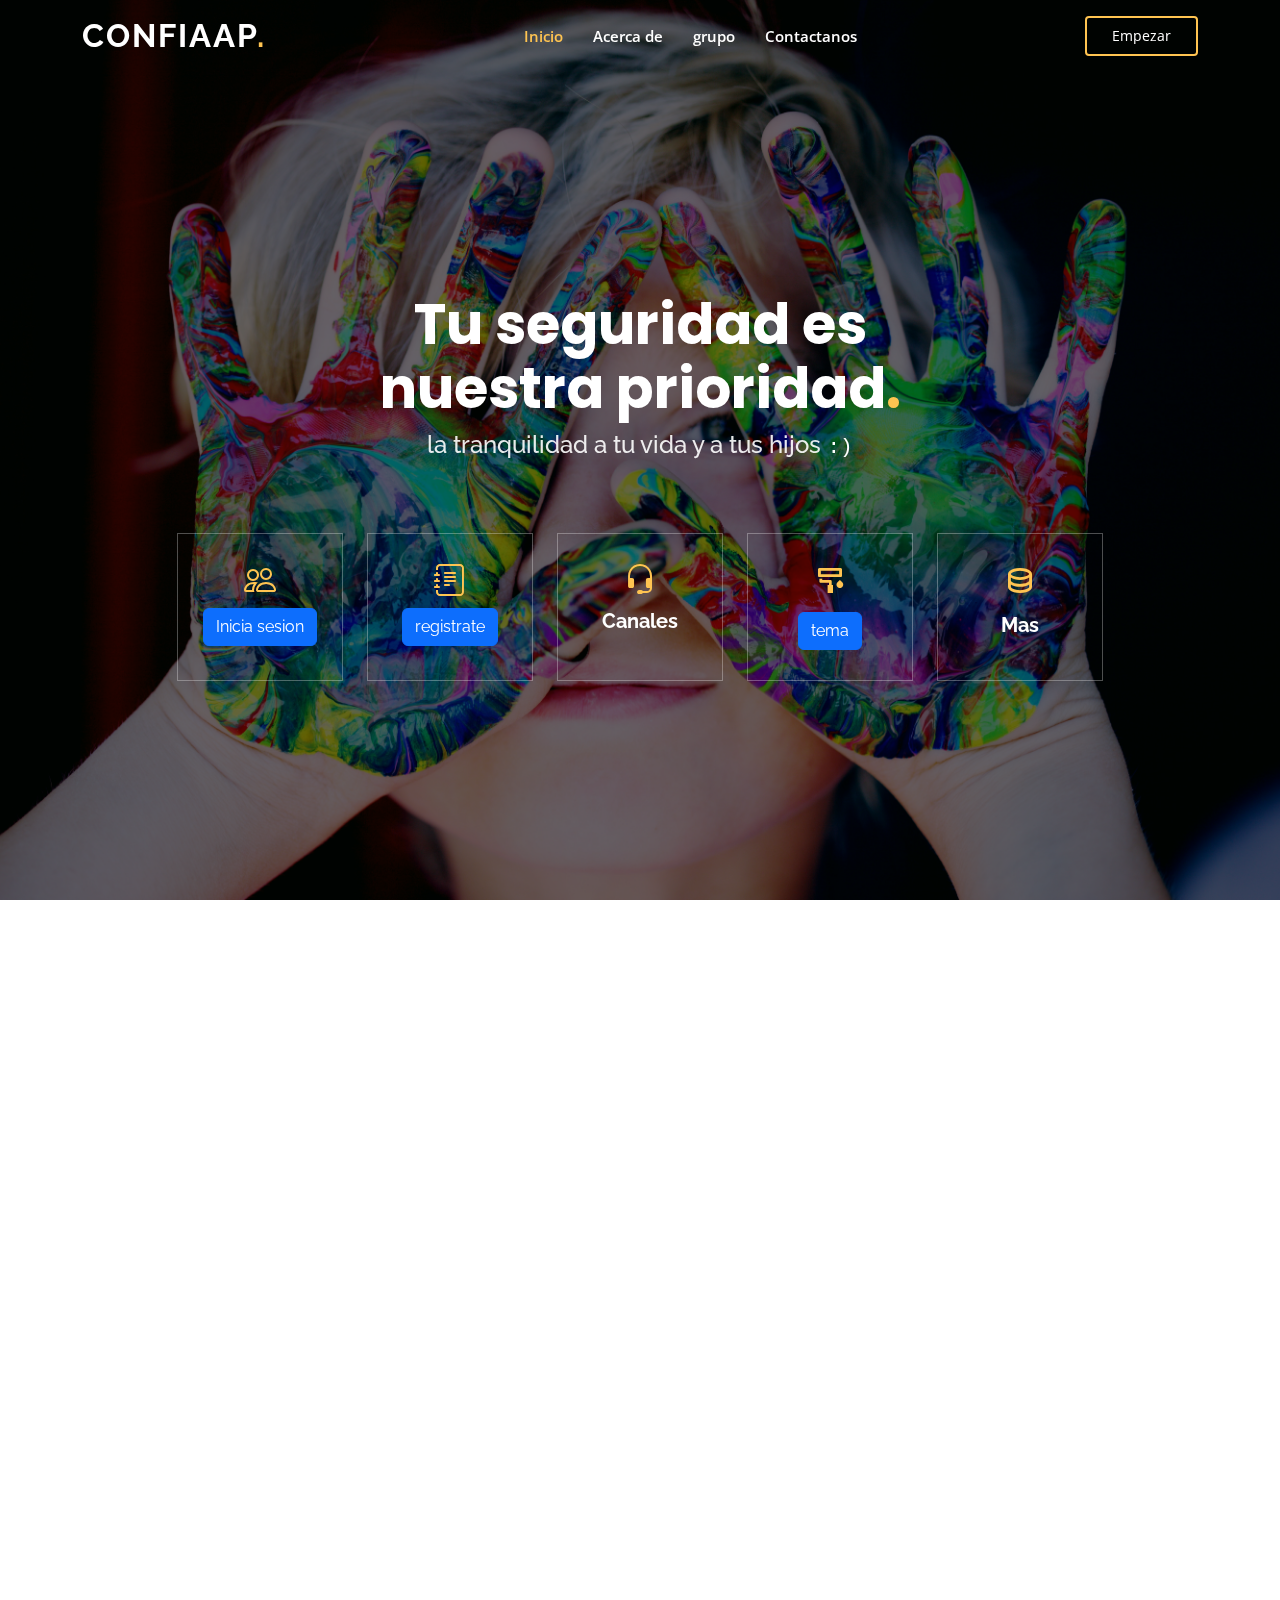
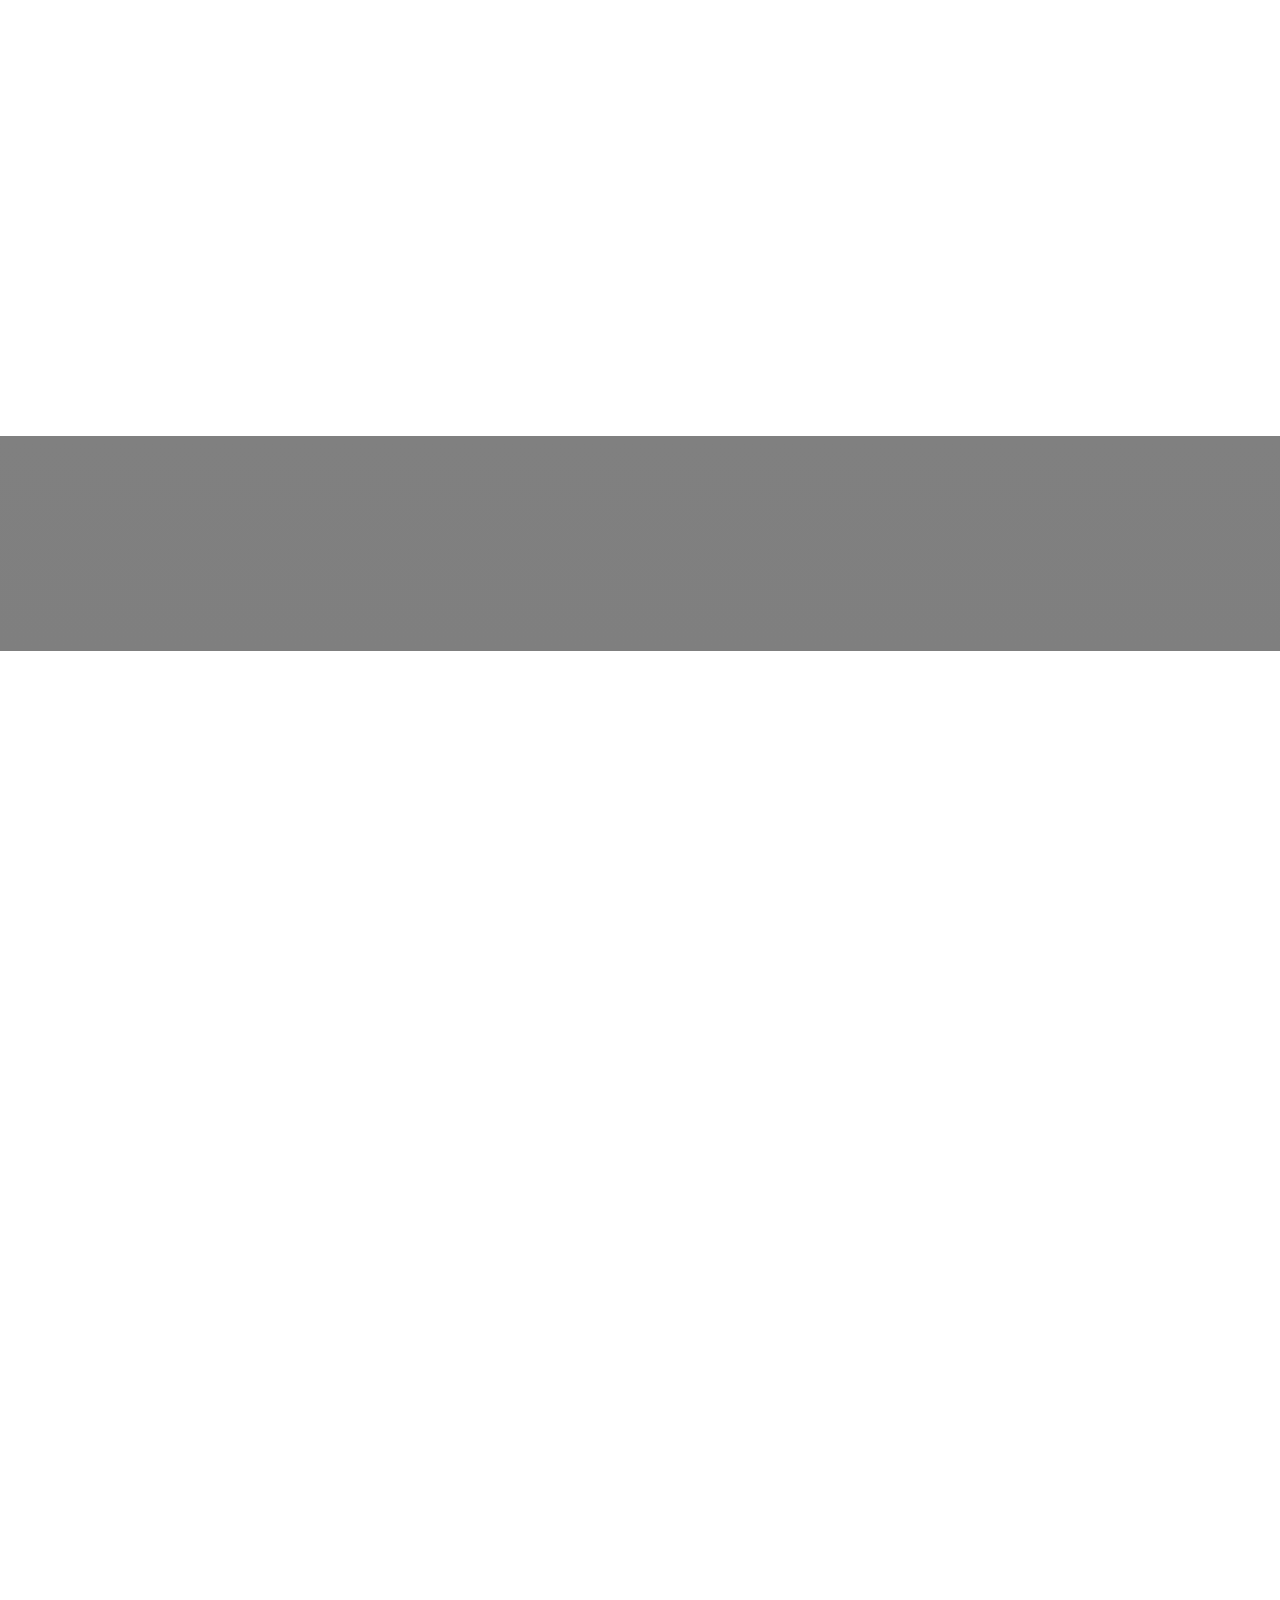
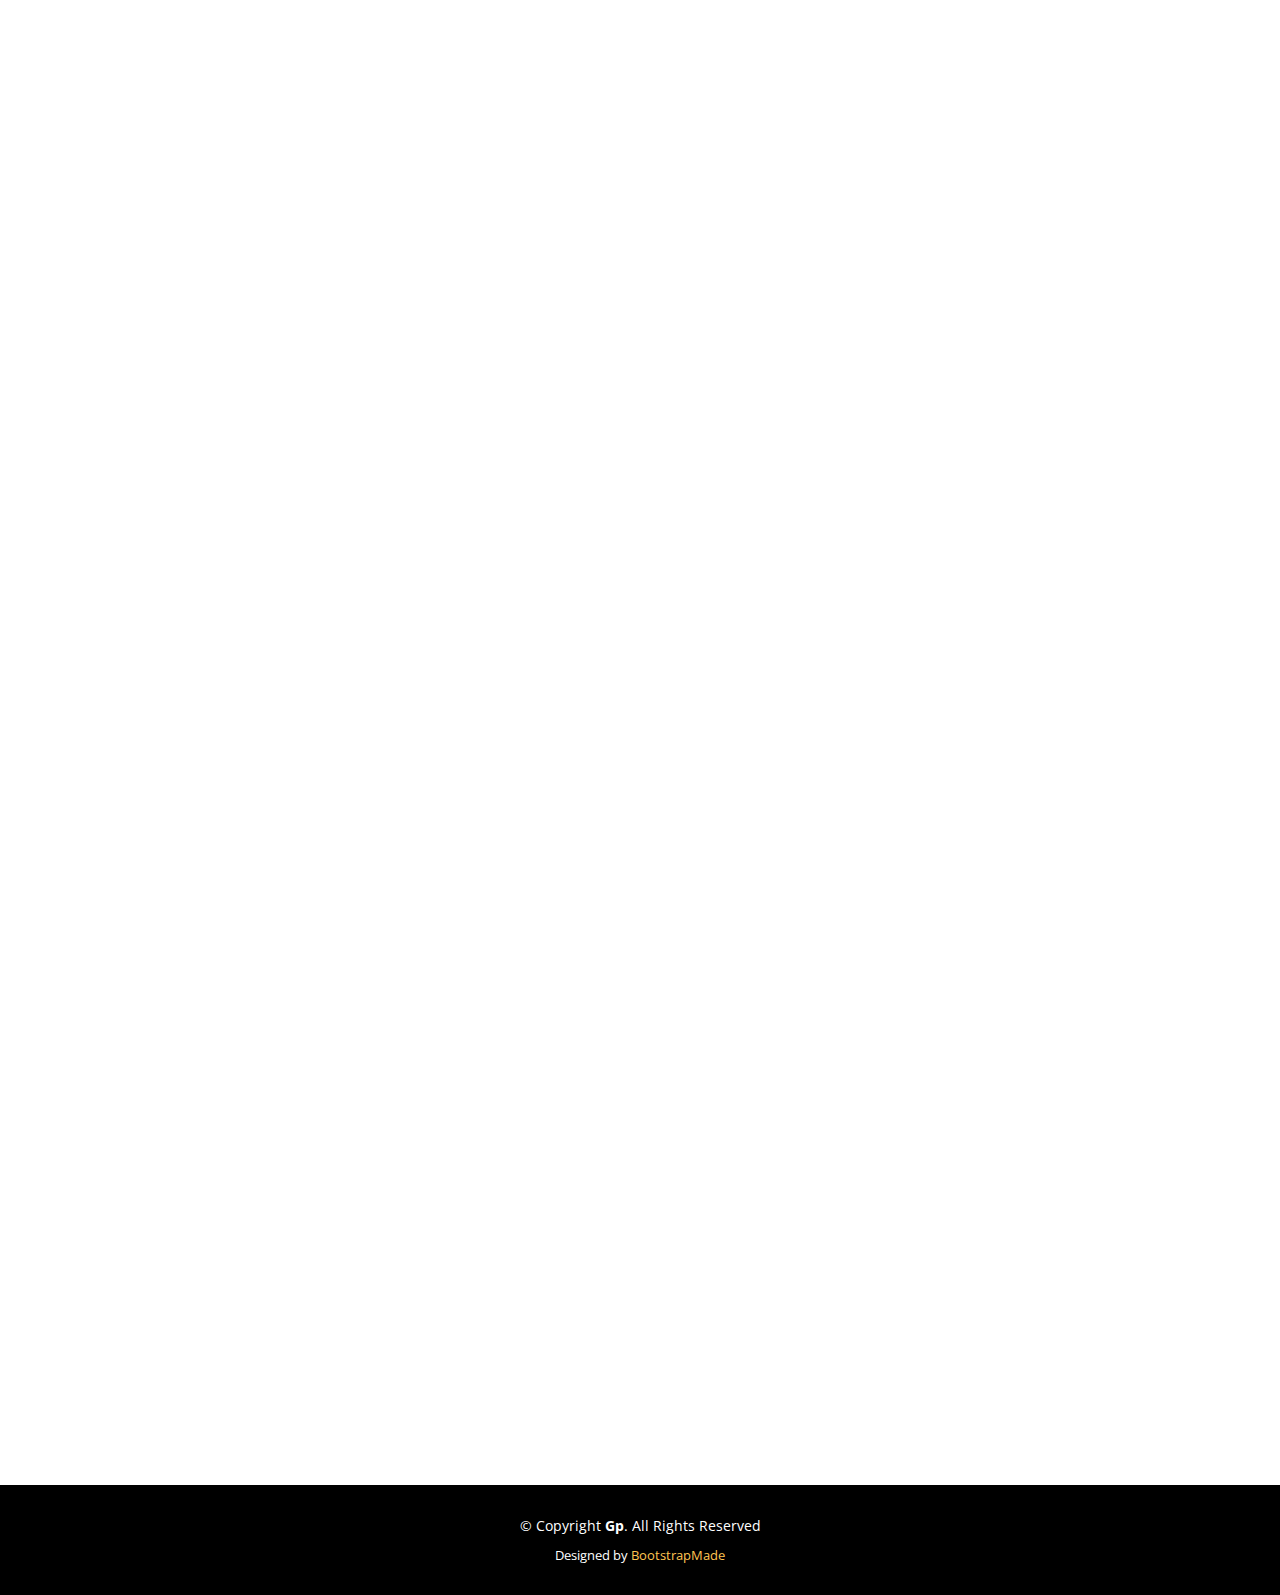
<file: index.html>
<!DOCTYPE html>
<html lang="es">

<head>
  <meta charset="utf-8">
  <meta content="width=device-width, initial-scale=1.0" name="viewport">

  <title>Inicio</title>
  <meta content="" name="description">
  <meta content="" name="keywords">

  <!-- Favicons -->
  <link href="assets/img/favicon.png" rel="icon">
  <link href="assets/img/apple-touch-icon.png" rel="apple-touch-icon">

  <!-- Google Fonts -->
  <link href="https://fonts.googleapis.com/css?family=Open+Sans:300,300i,400,400i,600,600i,700,700i|Raleway:300,300i,400,400i,500,500i,600,600i,700,700i|Poppins:300,300i,400,400i,500,500i,600,600i,700,700i" rel="stylesheet">

  <!-- Vendor CSS Files -->
  <link href="assets/vendor/aos/aos.css" rel="stylesheet">
  <link href="assets/vendor/bootstrap/css/bootstrap.min.css" rel="stylesheet">
  <link href="assets/vendor/bootstrap-icons/bootstrap-icons.css" rel="stylesheet">
  <link href="assets/vendor/boxicons/css/boxicons.min.css" rel="stylesheet">
  <link href="assets/vendor/glightbox/css/glightbox.min.css" rel="stylesheet">
  <link href="assets/vendor/remixicon/remixicon.css" rel="stylesheet">
  <link href="assets/vendor/swiper/swiper-bundle.min.css" rel="stylesheet">

  <!-- Template Main CSS File -->
  <link href="assets/css/style.css" rel="stylesheet">

  <!-- =======================================================
  * Template Name: Gp
  * Updated: Mar 09 2023 with Bootstrap v5.2.3
  * Template URL: https://bootstrapmade.com/gp-free-multipurpose-html-bootstrap-template/
  * Author: BootstrapMade.com
  * License: https://bootstrapmade.com/license/
  ======================================================== -->
</head>

<body style="color: rgb(0, 0, 0); background-color: white;">

  <!-- ======= Header ======= -->
  <header id="header" class="fixed-top ">
    <div class="container d-flex align-items-center justify-content-lg-between">

      <h1 class="logo me-auto me-lg-0"><a href="index.html">ConfiAAP<span>.</span></a></h1>
      <!-- Uncomment below if you prefer to use an image logo -->
      <!-- <a href="index.html" class="logo me-auto me-lg-0"><img src="assets/img/logo.png" alt="" class="img-fluid"></a>-->

      <nav id="navbar" class="navbar order-last order-lg-0">
        <ul>
          <li><a class="nav-link scrollto active" href="#hero">Inicio</a></li>
          <li><a class="nav-link scrollto" href="#about">Acerca de</a></li>
          <li><a class="nav-link scrollto" href="#team">grupo</a></li>
         
          <li><a class="nav-link scrollto" href="#contact">Contactanos</a></li>
        </ul>
        <i class="bi bi-list mobile-nav-toggle"></i>
      </nav><!-- .navbar -->

      <a href="#about" class="get-started-btn scrollto">Empezar</a>

    </div>
  </header><!-- End Header -->

  <!-- ======= Hero Section ======= -->
  <section id="hero" class="d-flex align-items-center justify-content-center">
    <div class="container" data-aos="fade-up">

      <div class="row justify-content-center" data-aos="fade-up" data-aos-delay="150">
        <div class="col-xl-6 col-lg-8">
          <h1>Tu seguridad es nuestra prioridad<span>.</span></h1>
          <h2>la tranquilidad a tu vida y a tus hijos <code style="color: white;">:)</code></h2>
        </div>
      </div>

      <div class="row gy-4 mt-5 justify-content-center" data-aos="zoom-in" data-aos-delay="250">
        <div class="col-xl-2 col-md-4">
          <div class="icon-box">
            <i class="bi bi-people"></i>
            <h3><button type="button" class="btn btn-primary" data-bs-toggle="modal" data-bs-target="#Modal2">
                Inicia sesion
              </button></h3>
            </div>
        </div>
        <div class="col-xl-2 col-md-4">
          <div class="icon-box">
            <i class="bi bi-journal-text"></i>
            <h3><button type="button" class="btn btn-primary" data-bs-toggle="modal" data-bs-target="#Modal3">
              registrate
            </button></h3>
          </div>
        </div>
        <div class="col-xl-2 col-md-4">
          <div class="icon-box">
            <i class="bi bi-headset"></i>
            <h3><a href="">Canales</a></h3>
          </div>
        </div>
        <div class="col-xl-2 col-md-4">
            <div class="icon-box">
              <i class="ri-paint-brush-line"></i>
                 <!-- Button trigger modal -->
                 <h3><button type="button" class="btn btn-primary" data-bs-toggle="modal" data-bs-target="#exampleModal1">
                  tema
                </button></h3>
          </div>
          </div>
        <div class="col-xl-2 col-md-4">
          <div class="icon-box">
            <i class="ri-database-2-line"></i>
            <h3><a href="">Mas</a></h3>
          </div>
        </div>
      </div>

    </div>
  </section><!-- End Hero -->

  <main id="main">

    <!-- ======= About Section ======= -->
    <section id="about" class="about">
      <div class="container" data-aos="fade-up">

        <div class="row">
          <div class="col-lg-6 order-1 order-lg-2" data-aos="fade-left" data-aos-delay="100">
            <img src="assets/img/about.jpg" class="img-fluid" alt="">
          </div>
          <div class="col-lg-6 pt-4 pt-lg-0 order-2 order-lg-1 content" data-aos="fade-right" data-aos-delay="100">
            <h3>NOSOTROS</h3>
            <p class="fst-italic">
             Somos desarrolladores de alta valor en el mercado,ademas  de eso escuchamos a nuestros clientes para una mayor eficacia.
            </p>
            <ul>
              <li><i class="ri-check-double-line"></i> Nuestro equipo de trabajo no solo somos los desarroladores tambien son ustedes.</li>
              <li><i class="ri-check-double-line"></i> Desde un inicio nos centramos en la seguridad y por eso creamos confiapp.</li>
              <li><i class="ri-check-double-line"></i>A parte de la seguridad nos centramos en la tranquilidad del usuario.</li>
            </ul>
          
          </div>
        </div>

      </div>
    </section><!-- End About Section -->

    <!-- ======= Clients Section ======= -->
   
      
    <!-- End Clients Section -->

    <!-- ======= Features Section ======= -->
    <section id="features" class="features">
      <div class="container" data-aos="fade-up">

        <div class="row">
          <div class="image col-lg-6" style='background-image: url("assets/img/features.jpg");' data-aos="fade-right"></div>
          <div class="col-lg-6" data-aos="fade-left" data-aos-delay="100">
            <div class="icon-box mt-5 mt-lg-0" data-aos="zoom-in" data-aos-delay="150">
              <i class="bx bx-receipt"></i>
              <h4>Informes</h4>
              <p>Damos informes cuando el usario pide gracias al historia de rutas que brinda confiapp.</p>
            </div>
            <div class="icon-box mt-5" data-aos="zoom-in" data-aos-delay="150">
              <i class="bx bx-cube-alt"></i>
              <h4>Informacion didactica</h4>
              <p>En Confiapp brindamos varios apartados dependiendo del usuario</p>
            </div>
            <div class="icon-box mt-5" data-aos="zoom-in" data-aos-delay="150">
              <i class="bx bx-images"></i>
              <h4>Imagen diaria</h4>
              <p>En nuestra aplicacion habra un apartado en el cual el menor podra tomarse fotos de el mismo para manejar un registro de como sale cada dia</p>
            </div>
            <div class="icon-box mt-5" data-aos="zoom-in" data-aos-delay="150">
              <i class="bx bx-shield"></i>
              <h4>Seguridad</h4>
              <p>En nuestro aplicacion lo que mas importa es tanto la seguridad del menor como sus datos por eso tomamos la decision de que el responsble del menor sea el encargado de crear la cuenta tanto para el como el menor a cargo</p>
            </div>
          </div>
        </div>

      </div>
    </section><!-- End Features Section -->

    <!-- ======= Services Section ======= -->
   
    </section><!-- End Services Section -->

    <!-- ======= Cta Section ======= -->
    <section id="cta" class="cta">
      <div class="container" data-aos="zoom-in">

        <div class="text-center">
          <h3>Tu seguridad es nuestra prioridad</h3>
          <a class="cta-btn" href="#">Menu</a>
        </div>

      </div>
    </section><!-- End Cta Section -->

    <!-- ======= Portfolio Section ======= -->
   <!-- End Portfolio Section -->

    <!-- ======= Counts Section ======= -->
    <section id="counts" class="counts">
      <div class="container" data-aos="fade-up">

        <div class="row no-gutters">
          <div class="image col-xl-5 d-flex align-items-stretch justify-content-center justify-content-lg-start" data-aos="fade-right" data-aos-delay="100"></div>
          <div class="col-xl-7 ps-0 ps-lg-5 pe-lg-1 d-flex align-items-stretch" data-aos="fade-left" data-aos-delay="100">
            <div class="content d-flex flex-column justify-content-center">
              <h3>Porque debes confiar en nosotros</h3>
              <p>
                porque elegir a nosotros confiapp, desde un inicio nosotros pensamos no como hacer una app sino en cambio solucionar grandes 
                problemas que tenemos hoy en dia con un golpe eficaz de tecnologia en el ambito social por eso desarrollamos esta aplicacion que van destinada a 
                usarios como tu y como yo,para proteccion de nuestro menor te brindaremos un apartado en el cual tu como padre o madre sabra la ubicacion de tu hij@ o
                menor a cargo. Asi estaras tranquilo al saber donde esta tu hij@ y en cambio al menor le damos seguridad plena.
              </p>
              <div class="row">
                <div class="col-md-6 d-md-flex align-items-md-stretch">
                  <div class="count-box">
                    <i class="bi bi-emoji-smile"></i>
                    <span data-purecounter-start="0" data-purecounter-end="90" data-purecounter-duration="2" class="purecounter"></span>
                    <p>Las personas que probaron confiapp demostraron un indice de aceptacion mayor al propuesto.</p>
                  </div>
                </div>

                <div class="col-md-6 d-md-flex align-items-md-stretch">
                  <div class="count-box">
                    <i class="bi bi-journal-richtext"></i>
                    <span data-purecounter-start="0" data-purecounter-end="95" data-purecounter-duration="2" class="purecounter"></span>
                    <p>Nuestro proyecto fue uno de los mejores catalagodos en el ambito social</p>
                  </div>
                </div>

                <div class="col-md-6 d-md-flex align-items-md-stretch">
                  <div class="count-box">
                    <i class="bi bi-clock"></i>
                    <span data-purecounter-start="0" data-purecounter-end="3" data-purecounter-duration="4" class="purecounter"> </span>
                    <p>La planeacion de confiapp y su creacion tuvo un gran desarrollo de tres años</p>
                  </div>
                </div>

                <div class="col-md-6 d-md-flex align-items-md-stretch">
                  <div class="count-box">
                    <i class="bi bi-award"></i>
                    <span data-purecounter-start="0" data-purecounter-end="10" data-purecounter-duration="4" class="purecounter"></span>
                    <p>Ya a recibido diez logros y condecoraciones desde su creacion</p>
                  </div>
                </div>
              </div>
            </div><!-- End .content-->
          </div>
        </div>

      </div>
    </section><!-- End Counts Section -->
    <section id="team" class="team">
      <div class="container" data-aos="fade-up">

        <div class="section-title">
          <h2>Equipo</h2>
          <p>Mira nuestro equipo</p>
        </div>

        <div class="row">

          <div class="col-lg-3 col-md-6 d-flex align-items-stretch">
            <div class="member" data-aos="fade-up" data-aos-delay="100">
              <div class="member-img">
                <img src="assets/img/team/team-1.jpg" class="img-fluid" alt="">
                <div class="social">
                  <a href=""><i class="bi bi-twitter"></i></a>
                  <a href=""><i class="bi bi-facebook"></i></a>
                  <a href=""><i class="bi bi-instagram"></i></a>
                  <a href=""><i class="bi bi-linkedin"></i></a>
                </div>
              </div>
              <div class="member-info">
                <h4>Jonatan Diaz</h4>
                <span>Fullstack.</span>
              </div>
            </div>
          </div>

          <div class="col-lg-3 col-md-6 d-flex align-items-stretch">
            <div class="member" data-aos="fade-up" data-aos-delay="200">
              <div class="member-img">
                <img src="assets/img/team/team-2.jpg" class="img-fluid" alt="">
                <div class="social">
                  <a href=""><i class="bi bi-twitter"></i></a>
                  <a href=""><i class="bi bi-facebook"></i></a>
                  <a href=""><i class="bi bi-instagram"></i></a>
                  <a href=""><i class="bi bi-linkedin"></i></a>
                </div>
              </div>
              <div class="member-info">
                <h4>Nicol</h4>
                <span>Scrum Master</span>
              </div>
            </div>
          </div>

          <div class="col-lg-3 col-md-6 d-flex align-items-stretch">
            <div class="member" data-aos="fade-up" data-aos-delay="300">
              <div class="member-img">
                <img src="assets/img/team/team-3.jpg"  width="336px" height="310px">
                <div class="social">
                  <a href=""><i class="bi bi-twitter"></i></a>
                  <a href=""><i class="bi bi-facebook"></i></a>
                  <a href=""><i class="bi bi-instagram"></i></a>
                  <a href=""><i class="bi bi-linkedin"></i></a>
                </div>
              </div>
              <div class="member-info">
                <h4>Juan david Gutierrez</h4>
                <span>backend</span>
              </div>
            </div>
          </div>

          <div class="col-lg-3 col-md-6 d-flex align-items-stretch">
            <div class="member" data-aos="fade-up" data-aos-delay="400">
              <div class="member-img">
                <img src="assets/img/team/team-4.jpg" class="img-fluid" alt="">
                <div class="social">
                  <a href=""><i class="bi bi-twitter"></i></a>
                  <a href=""><i class="bi bi-facebook"></i></a>
                  <a href=""><i class="bi bi-instagram"></i></a>
                  <a href=""><i class="bi bi-linkedin"></i></a>
                </div>
              </div>
              <div class="member-info">
                <h4>Angela</h4>
                <span>Frontent</span>
              </div>
            </div>
          </div>

        </div>

      </div>
    </section><!-- End Team Section -->

    <!-- ======= Contact Section ======= -->
    <section id="contact" class="contact">
      <div class="container" data-aos="fade-up">

        <div class="section-title">
          <h2>Contactos</h2>
          <p>Contactanos</p>
        </div>

        <div>
          <iframe src="https://www.google.com/maps/embed?pb=!1m18!1m12!1m3!1d63778.387809435255!2d-76.6412195754746!3d2.457384312820376!2m3!1f0!2f0!3f0!3m2!1i1024!2i768!4f13.1!3m3!1m2!1s0x8e300311c028d47d%3A0x880bd67f0987a54e!2zUG9wYXnDoW4sIENhdWNh!5e0!3m2!1ses!2sco!4v1678737036453!5m2!1ses!2sco" width="1300px" height="450px" style="border:0;" allowfullscreen="" loading="lazy" referrerpolicy="no-referrer-when-downgrade"></iframe>
        </div>
        

        <div class="row mt-5">

          <div class="col-lg-4">
            <div class="info">
              <div class="address">
                <i class="bi bi-geo-alt"></i>
                <h4>Localización:</h4>
                <p>Popayán</p>
              </div>

              <div class="email">
                <i class="bi bi-envelope"></i>
                <h4>Email:</h4>
                <p>ConfiAAP@gmail.com</p>
              </div>

              <div class="phone">
                <i class="bi bi-phone"></i>
                <h4>Telefono:</h4>
                <p>+57 5589 55488 55s</p>
              </div>

            </div>

          </div>

          <div class="col-lg-8 mt-5 mt-lg-0">

            <form action="forms/contact.php" method="post" role="form" class="php-email-form">
              <div class="row">
                <div class="col-md-6 form-group">
                  <input type="text" name="name" class="form-control" id="name" placeholder="tu nombre" required>
                </div>
                <div class="col-md-6 form-group mt-3 mt-md-0">
                  <input type="email" class="form-control" name="email" id="email" placeholder="tu correo" required>
                </div>
              </div>
              <div class="form-group mt-3">
                <input type="text" class="form-control" name="subject" id="subject" placeholder="Sujeto" required>
              </div>
              <div class="form-group mt-3">
                <textarea class="form-control" name="message" rows="5" placeholder="Mensaje" required></textarea>
              </div>
              <div class="my-3">
                <div class="loading">Cargando</div>
                <div class="error-message">Tu Mensaje no se pudo enviar. Intentalo mas tarde.</div>
                <div class="sent-message">Tu mensaje a sido enviado exitosamente. Gracias!</div>
              </div>
              <div class="text-center"><button type="submit">enviar mensaje</button></div>
            </form>

          </div>

        </div>

      </div>
    </section><!-- End Contact Section -->

  </main><!-- End #main -->

  <!-- ======= Footer ======= -->
  <footer id="footer">

    <div class="container">
      <div class="copyright">
        &copy; Copyright <strong><span>Gp</span></strong>. All Rights Reserved
      </div>
      <div class="credits">
        <!-- All the links in the footer should remain intact. -->
        <!-- You can delete the links only if you purchased the pro version. -->
        <!-- Licensing information: https://bootstrapmade.com/license/ -->
        <!-- Purchase the pro version with working PHP/AJAX contact form: https://bootstrapmade.com/gp-free-multipurpose-html-bootstrap-template/ -->
        Designed by <a href="https://bootstrapmade.com/">BootstrapMade</a>
      </div>
    </div>
  </footer><!-- End Footer -->

  <div id="preloader"></div>
  <a href="#" class="back-to-top d-flex align-items-center justify-content-center"><i class="bi bi-arrow-up-short"></i></a>

  <!-- Vendor JS Files -->
  <script src="assets/vendor/purecounter/purecounter_vanilla.js"></script>
  <script src="assets/vendor/aos/aos.js"></script>
  <script src="assets/vendor/bootstrap/js/bootstrap.bundle.min.js"></script>
  <script src="assets/vendor/glightbox/js/glightbox.min.js"></script>
  <script src="assets/vendor/isotope-layout/isotope.pkgd.min.js"></script>
  <script src="assets/vendor/swiper/swiper-bundle.min.js"></script>
  <script src="assets/vendor/php-email-form/validate.js"></script>

  <!-- Template Main JS File -->
  <script src="assets/js/main.js"></script>

 <!-- Modal tema -->
<div class="modal fade" id="exampleModal1" tabindex="-1" aria-labelledby="exampleModalLabel" aria-hidden="true">
  <div class="modal-dialog">
    <div class="modal-content">
      <div class="modal-header">
        
      </div>
      <div class="modal-body">
        <h1 class="modal-title fs-5" id="staticBackdropLabel" style="color: black;">Elige Tema</h1>

</div>
<div class="modal-body" id="cat1">
  <center>  <div id="bordee1"><a href="indexn.html" id="cmo"> tema oscuro</a> </div></center>
  <center> <div id="bordee"><a href="index.html"id="cmo1" > tema claro</a> </div></center>
      </div>
      <div class="modal-footer">
        <button type="button" class="btn btn-secondary" data-bs-dismiss="modal" style="background-color:black;">Cerrar</button>
        
      </div>
    </div>
  </div>
</div>
<!-- Modal  inicia sesion-->
<div class="modal fade" id="Modal2" tabindex="-1" aria-labelledby="exampleModalLabel" aria-hidden="true">
  <div class="modal-dialog">
    <div class="modal-content" style=" color: black;">
      <div class="modal-header">
        <h1 class="modal-title fs-5" id="exampleModalLabel">Inicio de sesion</h1>
        <button type="button" class="btn-close" data-bs-dismiss="modal" aria-label="Close"></button>
      </div>
      <div class="modal-body">
        <form >
          <div class="mb-3">
            <label for="exampleInputEmail1" class="form-label">Cedula</label>
            <input type="number" class="form-control" id="exampleInputEmail1" aria-describedby="emailHelp">
            <div id="emailHelp" class="form-text">Ingrese el numero de cedula con el cual se registro.</div>
          </div>
          <div class="mb-3">
            <label for="exampleInputPassword1" class="form-label">clave</label>
            <input type="password" class="form-control" id="exampleInputPassword1">
          </div>
          <div class="mb-3 form-check">
            <input type="checkbox" class="form-check-input" id="exampleCheck1">
            <label class="form-check-label" for="exampleCheck1">Recordar</label>
          </div>
          <button type="submit" class="btn btn-primary">ingresar</button>
        </form>
      </div>
     
    </div>
  </div>
</div>
<!-- Modal  inicia sesion-->
<div class="modal fade" id="Modal3" tabindex="-1" aria-labelledby="exampleModalLabel" aria-hidden="true">
  <div class="modal-dialog">
    <div class="modal-content" style="color: black;">
      <div class="modal-header">
        <h1 class="modal-title fs-5" id="exampleModalLabel">registrate</h1>
        <button type="button" class="btn-close" data-bs-dismiss="modal" aria-label="Close"></button>
      </div>
      <div class="modal-body">
        <form>
          <div class="mb-3">
            <label for="exampleInputEmail1" class="form-label">Numero de cedula</label>
            <input type="email" class="form-control" id="exampleInputEmail1" aria-describedby="emailHelp">
            <div id="emailHelp" class="form-text">ingrese su numero de cedula.</div>
          </div>
          <div class="mb-3">
            <label for="exampleInputPassword1" class="form-label">clave</label>
            <input type="password" class="form-control" id="exampleInputPassword1">
          </div>
          <div class="mb-3 form-check">
            <input type="checkbox" class="form-check-input" id="exampleCheck1">
            <label class="form-check-label" for="exampleCheck1">Recordar</label>

          </div>
          <div class="mb-3">
            <label for="exampleInputPassword1" class="form-label">correo</label>
            <input type="email" class="form-control" id="exampleInputPassword1">
          </div>
          <button type="submit" class="btn btn-primary">Submit</button>
        </form>
      </div>
     
    </div>
  </div>
</div>
</body>
</html>
</file>
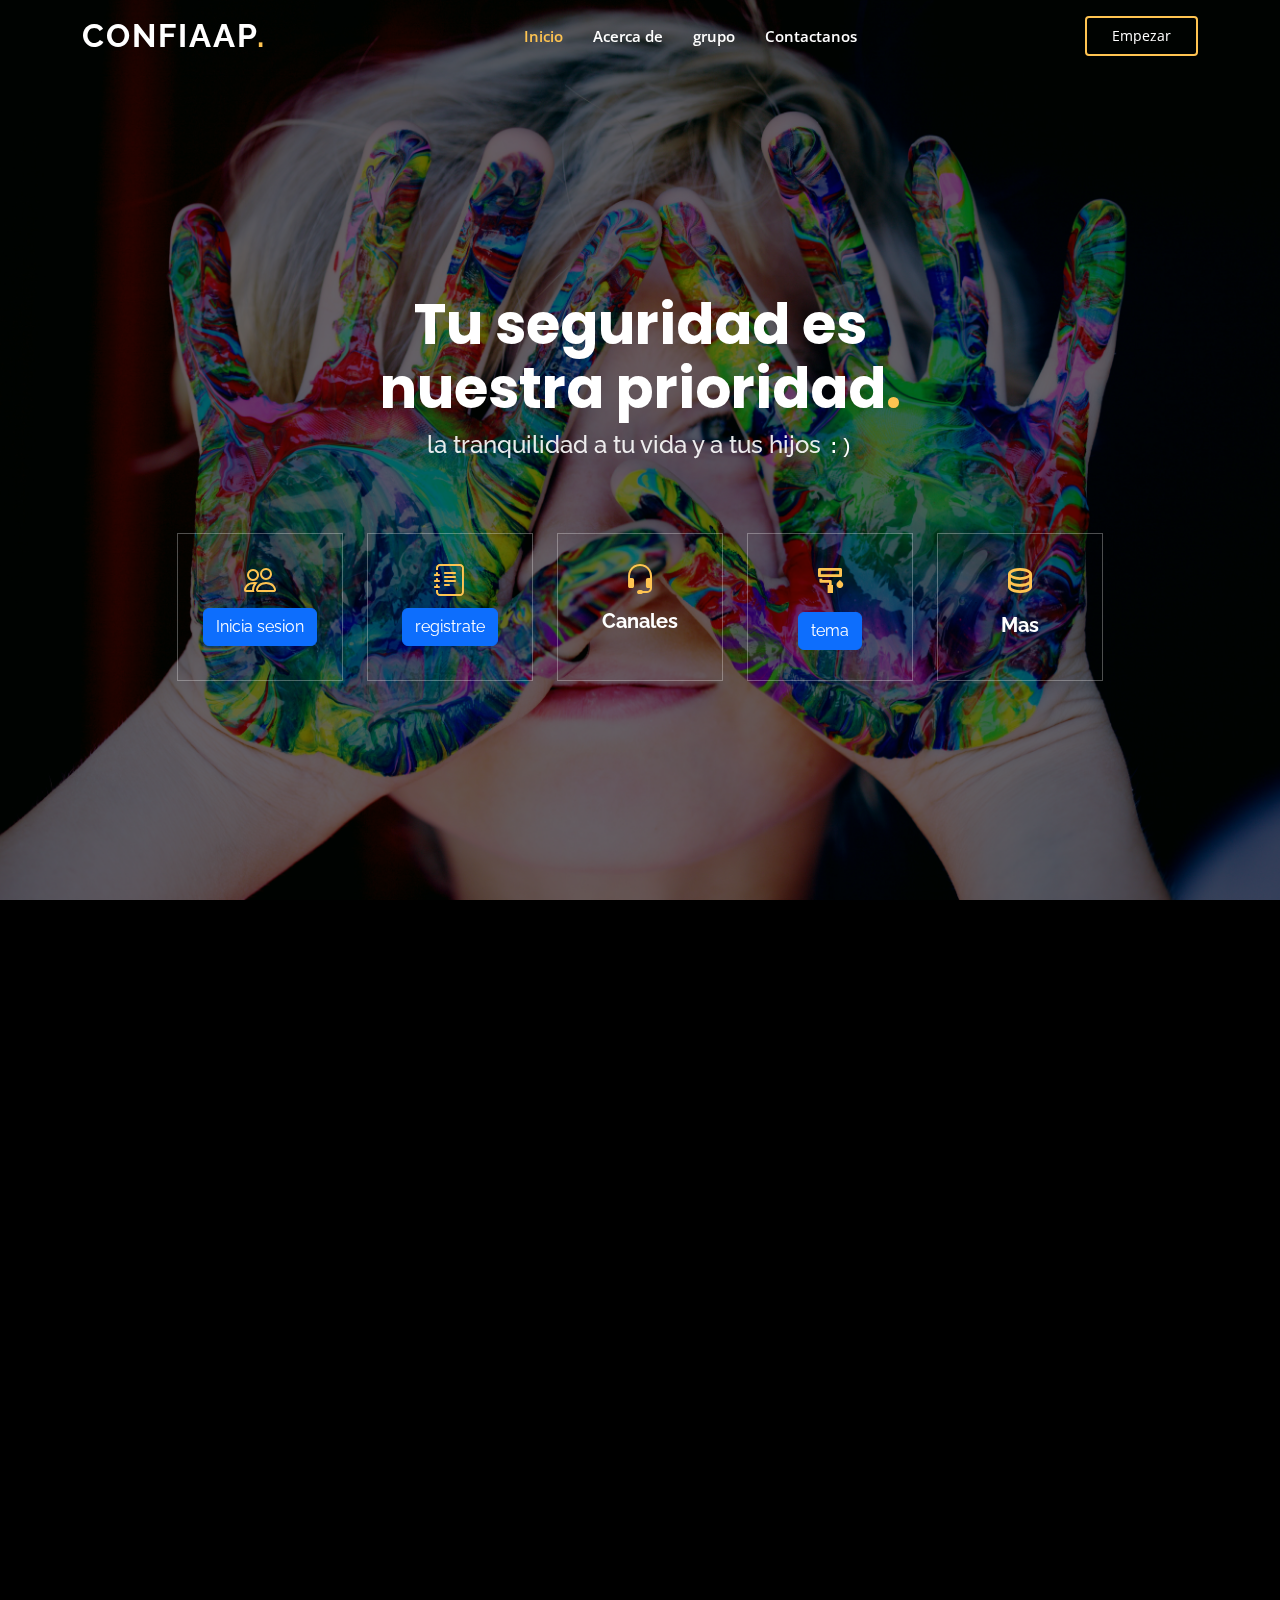
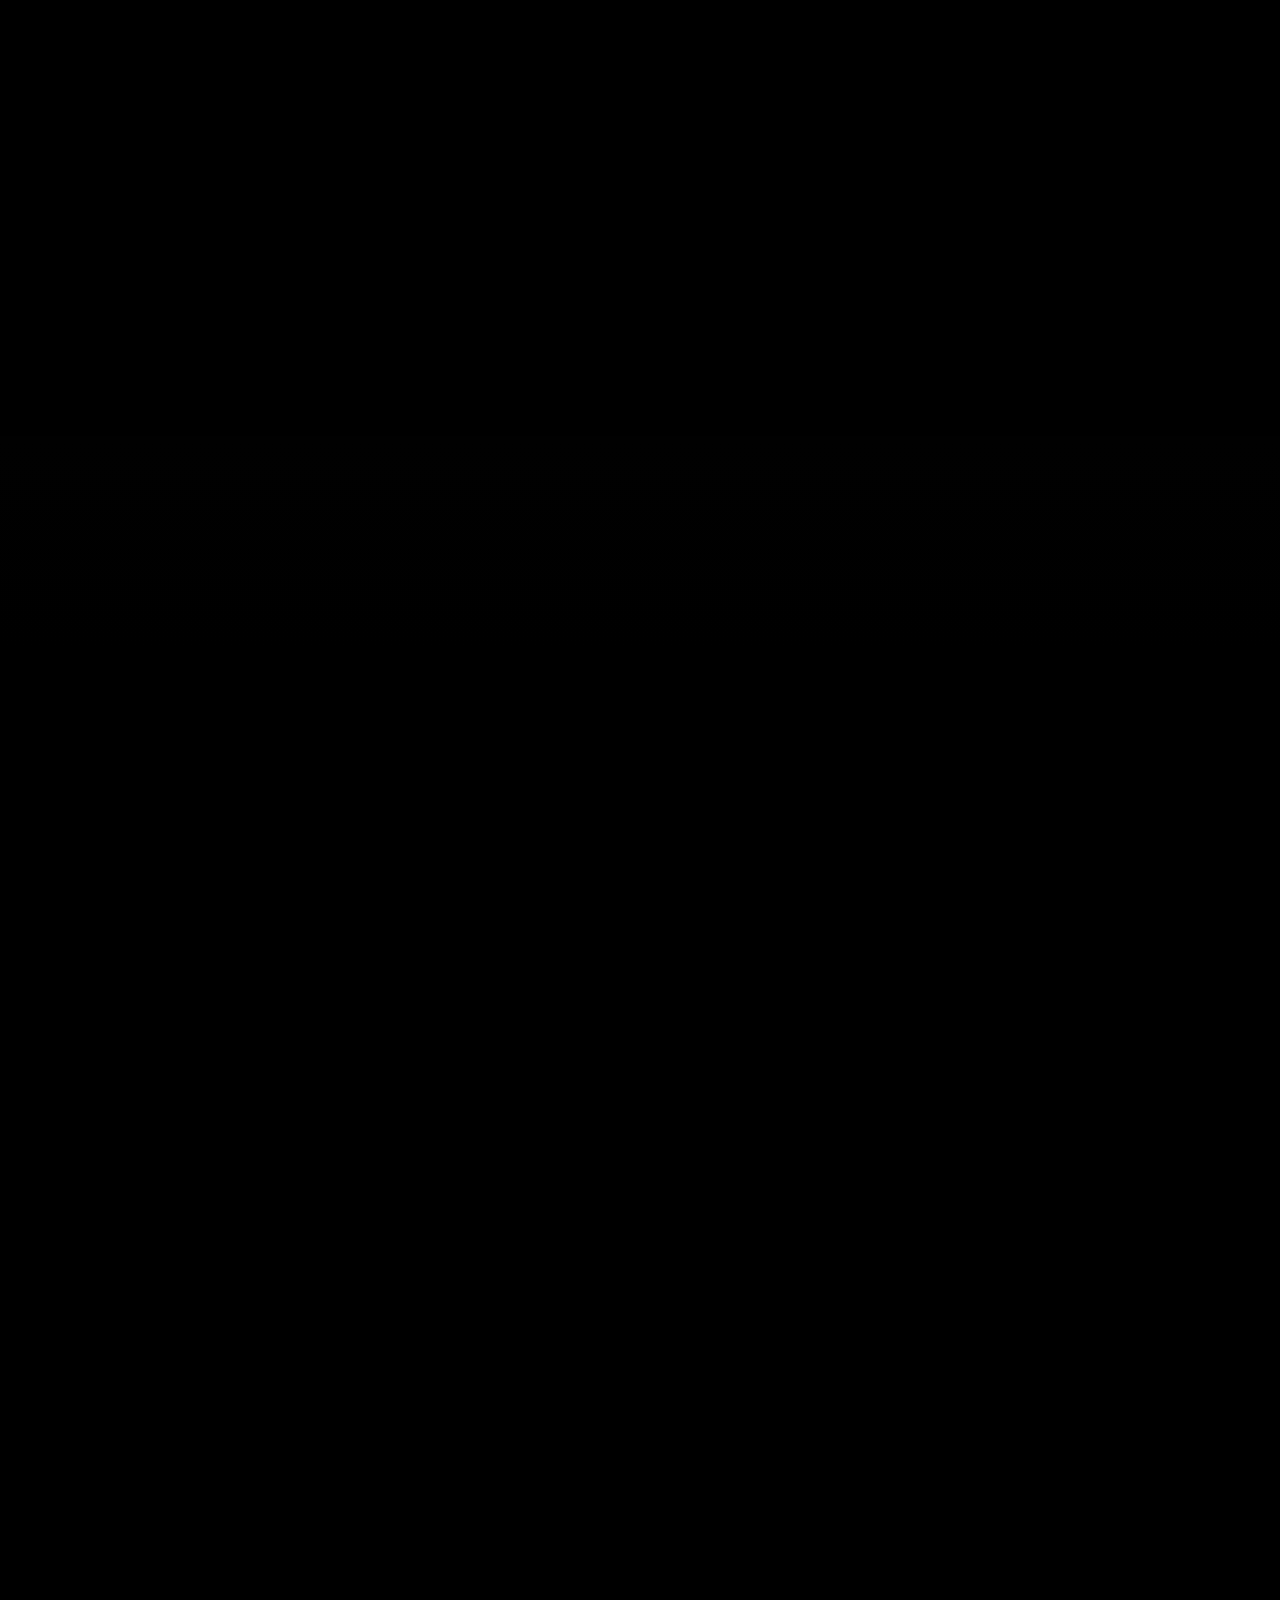
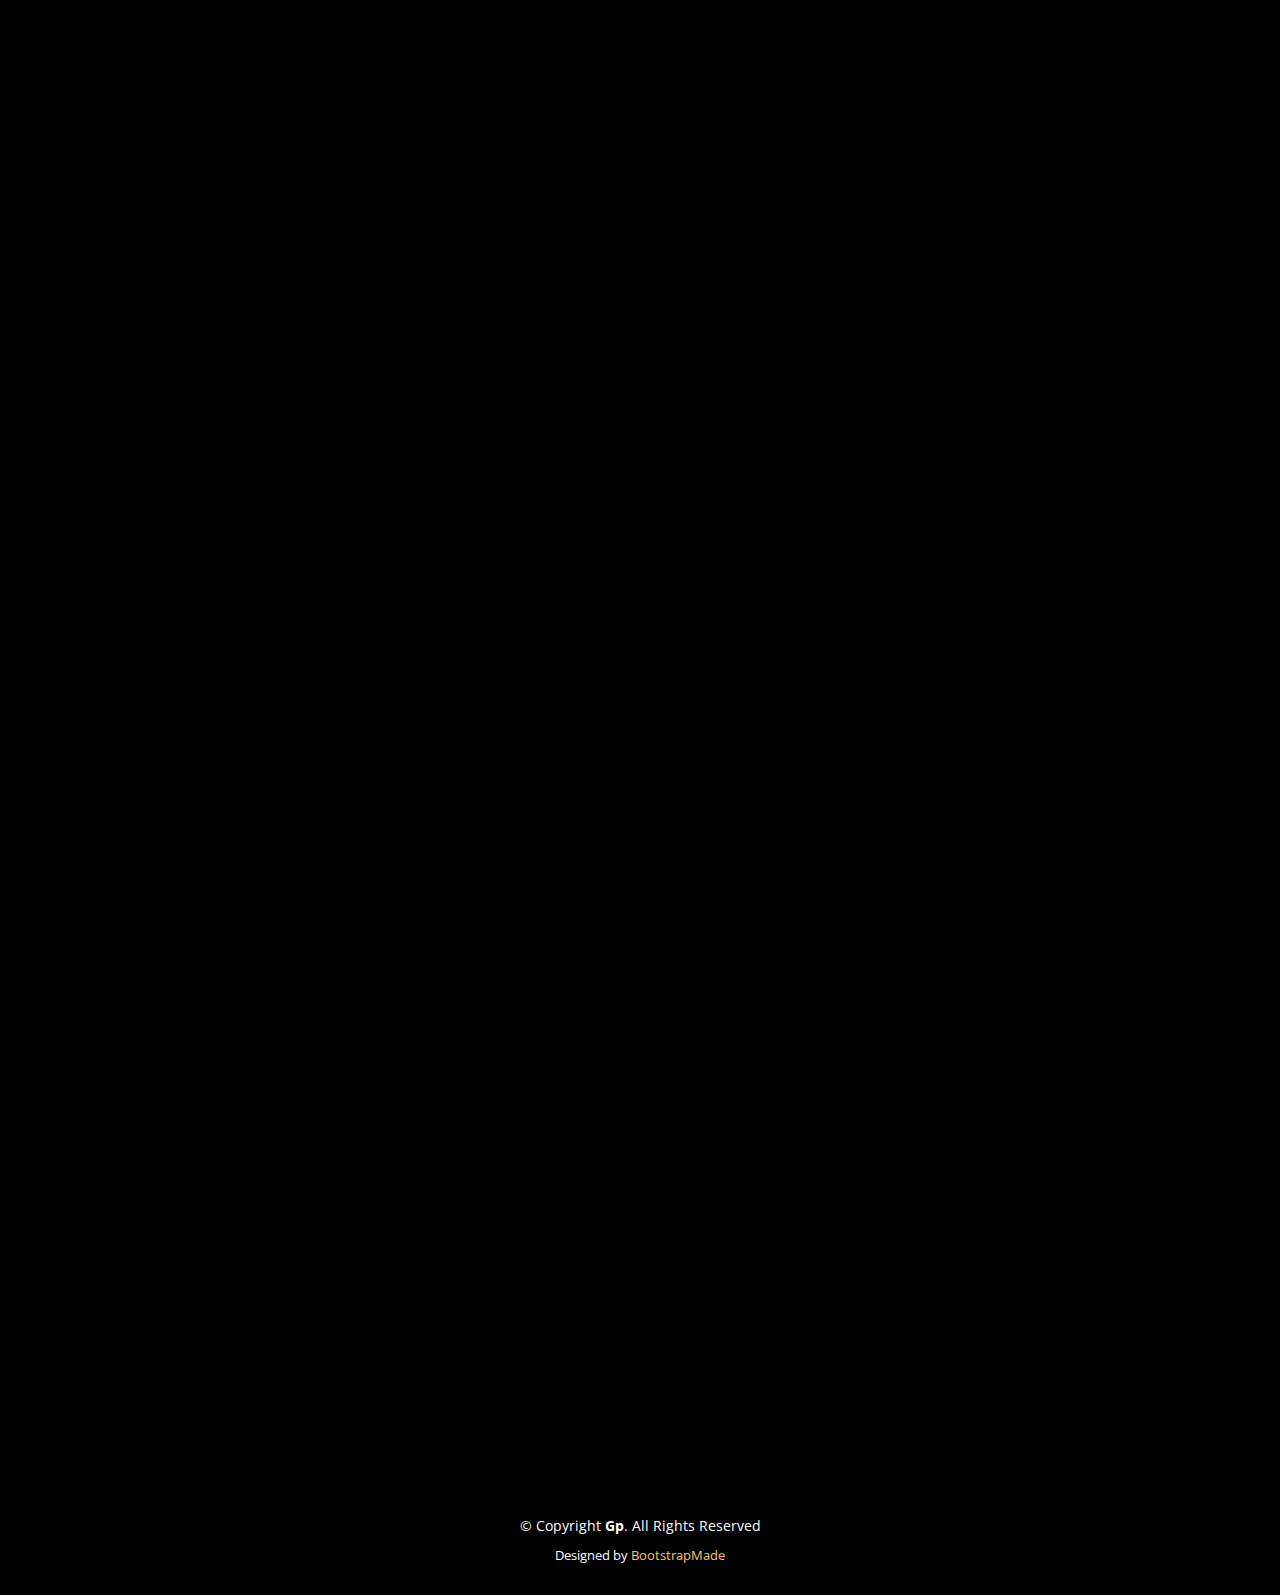
<file: indexn.html>
<!DOCTYPE html>
<html lang="es">

<head>
  <meta charset="utf-8">
  <meta content="width=device-width, initial-scale=1.0" name="viewport">

  <title>Inicio</title>
  <meta content="" name="description">
  <meta content="" name="keywords">

  <!-- Favicons -->
  <link href="assets/img/favicon.png" rel="icon">
  <link href="assets/img/apple-touch-icon.png" rel="apple-touch-icon">

  <!-- Google Fonts -->
  <link href="https://fonts.googleapis.com/css?family=Open+Sans:300,300i,400,400i,600,600i,700,700i|Raleway:300,300i,400,400i,500,500i,600,600i,700,700i|Poppins:300,300i,400,400i,500,500i,600,600i,700,700i" rel="stylesheet">

  <!-- Vendor CSS Files -->
  <link href="assets/vendor/aos/aos.css" rel="stylesheet">
  <link href="assets/vendor/bootstrap/css/bootstrap.min.css" rel="stylesheet">
  <link href="assets/vendor/bootstrap-icons/bootstrap-icons.css" rel="stylesheet">
  <link href="assets/vendor/boxicons/css/boxicons.min.css" rel="stylesheet">
  <link href="assets/vendor/glightbox/css/glightbox.min.css" rel="stylesheet">
  <link href="assets/vendor/remixicon/remixicon.css" rel="stylesheet">
  <link href="assets/vendor/swiper/swiper-bundle.min.css" rel="stylesheet">

  <!-- Template Main CSS File -->
  <link href="assets/css/style.css" rel="stylesheet">

  <!-- =======================================================
  * Template Name: Gp
  * Updated: Mar 09 2023 with Bootstrap v5.2.3
  * Template URL: https://bootstrapmade.com/gp-free-multipurpose-html-bootstrap-template/
  * Author: BootstrapMade.com
  * License: https://bootstrapmade.com/license/
  ======================================================== -->
</head>

<body style="color: white; background-color: black;">

  <!-- ======= Header ======= -->
  <header id="header" class="fixed-top ">
    <div class="container d-flex align-items-center justify-content-lg-between">

      <h1 class="logo me-auto me-lg-0"><a href="index.html">ConfiAAP<span>.</span></a></h1>
      <!-- Uncomment below if you prefer to use an image logo -->
      <!-- <a href="index.html" class="logo me-auto me-lg-0"><img src="assets/img/logo.png" alt="" class="img-fluid"></a>-->

      <nav id="navbar" class="navbar order-last order-lg-0">
        <ul>
          <li><a class="nav-link scrollto active" href="#hero">Inicio</a></li>
          <li><a class="nav-link scrollto" href="#about">Acerca de</a></li>
          <li><a class="nav-link scrollto" href="#team">grupo</a></li>
         
          <li><a class="nav-link scrollto" href="#contact">Contactanos</a></li>
        </ul>
        <i class="bi bi-list mobile-nav-toggle"></i>
      </nav><!-- .navbar -->

      <a href="#about" class="get-started-btn scrollto">Empezar</a>

    </div>
  </header><!-- End Header -->

  <!-- ======= Hero Section ======= -->
  <section id="hero" class="d-flex align-items-center justify-content-center">
    <div class="container" data-aos="fade-up">

      <div class="row justify-content-center" data-aos="fade-up" data-aos-delay="150">
        <div class="col-xl-6 col-lg-8">
          <h1>Tu seguridad es nuestra prioridad<span>.</span></h1>
          <h2>la tranquilidad a tu vida y a tus hijos <code style="color: white;">:)</code></h2>
        </div>
      </div>

      <div class="row gy-4 mt-5 justify-content-center" data-aos="zoom-in" data-aos-delay="250">
        <div class="col-xl-2 col-md-4">
          <div class="icon-box">
            <i class="bi bi-people"></i>
            <h3><button type="button" class="btn btn-primary" data-bs-toggle="modal" data-bs-target="#Modal2">
                Inicia sesion
              </button></h3>
            </div>
        </div>
        <div class="col-xl-2 col-md-4">
          <div class="icon-box">
            <i class="bi bi-journal-text"></i>
            <h3><button type="button" class="btn btn-primary" data-bs-toggle="modal" data-bs-target="#Modal3">
              registrate
            </button></h3>
          </div>
        </div>
        <div class="col-xl-2 col-md-4">
          <div class="icon-box">
            <i class="bi bi-headset"></i>
            <h3><a href="">Canales</a></h3>
          </div>
        </div>
        <div class="col-xl-2 col-md-4">
            <div class="icon-box">
              <i class="ri-paint-brush-line"></i>
                 <!-- Button trigger modal -->
                 <h3><button type="button" class="btn btn-primary" data-bs-toggle="modal" data-bs-target="#exampleModal1">
                  tema
                </button></h3>
          </div>
          </div>
        <div class="col-xl-2 col-md-4">
          <div class="icon-box">
            <i class="ri-database-2-line"></i>
            <h3><a href="">Mas</a></h3>
          </div>
        </div>
      </div>

    </div>
  </section><!-- End Hero -->

  <main id="main">

    <!-- ======= About Section ======= -->
    <section id="about" class="about">
      <div class="container" data-aos="fade-up">

        <div class="row">
          <div class="col-lg-6 order-1 order-lg-2" data-aos="fade-left" data-aos-delay="100">
            <img src="assets/img/about.jpg" class="img-fluid" alt="">
          </div>
          <div class="col-lg-6 pt-4 pt-lg-0 order-2 order-lg-1 content" data-aos="fade-right" data-aos-delay="100">
            <h3>NOSOTROS</h3>
            <p class="fst-italic">
              Somos desarrolladores de alta valor en el mercado,ademas  de eso escuchamos a nuestros clientes para una mayor eficacia.
            </p>
            <ul>
              <li><i class="ri-check-double-line"></i>  Nuestro equipo de trabajo no solo somos los desarroladores tambien son ustedes.</li>
              <li><i class="ri-check-double-line"></i>  Desde un inicio nos centramos en la seguridad y por eso creamos confiapp.</li>
              <li><i class="ri-check-double-line"></i> A parte de la seguridad nos centramos en la tranquilidad del usuario.</li>
            </ul>
          
          </div>
        </div>

      </div>
    </section><!-- End About Section -->

    <!-- ======= Clients Section ======= -->
   
      
    <!-- End Clients Section -->

    <!-- ======= Features Section ======= -->
    <section id="features" class="features">
      <div class="container" data-aos="fade-up">

        <div class="row">
          <div class="image col-lg-6" style='background-image: url("assets/img/features.jpg");' data-aos="fade-right"></div>
          <div class="col-lg-6" data-aos="fade-left" data-aos-delay="100">
            <div class="icon-box mt-5 mt-lg-0" data-aos="zoom-in" data-aos-delay="150">
              <i class="bx bx-receipt"></i>
              <h4>Informes</h4>
              <p>Damos informes cuando el usario pide gracias al historia de rutas que brinda confiapp.</p>
            </div>
            <div class="icon-box mt-5" data-aos="zoom-in" data-aos-delay="150">
              <i class="bx bx-cube-alt"></i>
              <h4>Informacion didactica</h4>
              <p>En Confiapp brindamos varios apartados dependiendo del usuario</p>
            </div>
            <div class="icon-box mt-5" data-aos="zoom-in" data-aos-delay="150">
              <i class="bx bx-images"></i>
              <h4>Imagen diaria</h4>
              <p>En nuestra aplicacion habra un apartado en el cual el menor podra tomarse fotos de el mismo para manejar un registro de como sale cada dia</p>
            </div>
            <div class="icon-box mt-5" data-aos="zoom-in" data-aos-delay="150">
              <i class="bx bx-shield"></i>
              <h4>Seguridad</h4>
              <p>En nuestro aplicacion lo que mas importa es tanto la seguridad del menor como sus datos por eso tomamos la decision de que el responsble del menor sea el encargado de crear la cuenta tanto para el como el menor a cargo</p>
            </div>
          </div>
        </div>

      </div>
    </section><!-- End Features Section -->

    <!-- ======= Services Section ======= -->
   
    </section><!-- End Services Section -->

    <!-- ======= Cta Section ======= -->
    <section id="cta" class="cta">
      <div class="container" data-aos="zoom-in">

        <div class="text-center">
          <h3>Tu seguridad es nuestra prioridad</h3>
          
          <a class="cta-btn" href="#">menu</a>
        </div>

      </div>
    </section><!-- End Cta Section -->

    <!-- ======= Portfolio Section ======= -->
   <!-- End Portfolio Section -->

    <!-- ======= Counts Section ======= -->
    <section id="counts" class="counts">
      <div class="container" data-aos="fade-up">

        <div class="row no-gutters">
          <div class="image col-xl-5 d-flex align-items-stretch justify-content-center justify-content-lg-start" data-aos="fade-right" data-aos-delay="100"></div>
          <div class="col-xl-7 ps-0 ps-lg-5 pe-lg-1 d-flex align-items-stretch" data-aos="fade-left" data-aos-delay="100">
            <div class="content d-flex flex-column justify-content-center">
              <h3 style="color: white;">Porque debes confiar en nosotros</h3>
              <p>
                porque elegir a nosotros confiapp, desde un inicio nosotros pensamos no como hacer una app sino en cambio solucionar grandes 
                problemas que tenemos hoy en dia con un golpe eficaz de tecnologia en el ambito social por eso desarrollamos esta aplicacion que van destinada a 
                usarios como tu y como yo,para proteccion de nuestro menor te brindaremos un apartado en el cual tu como padre o madre sabra la ubicacion de tu hij@ o
                menor a cargo. Asi estaras tranquilo al saber donde esta tu hij@ y en cambio al menor le damos seguridad plena.
              </p>
              <div class="row">
                <div class="col-md-6 d-md-flex align-items-md-stretch">
                  <div class="count-box">
                    <i class="bi bi-emoji-smile"></i>
                    <span data-purecounter-start="0" data-purecounter-end="90" data-purecounter-duration="2" class="purecounter" style="color: white;"></span>
                    <p style="color: white;">Las personas que probaron confiapp demostraron un indice de aceptacion mayor al propuesto.</p >
                  </div>
                </div>

                <div class="col-md-6 d-md-flex align-items-md-stretch">
                  <div class="count-box">
                    <i class="bi bi-journal-richtext"></i>
                    <span data-purecounter-start="0" data-purecounter-end="95" data-purecounter-duration="2" class="purecounter" style="color: white;"></span>
                    <p style="color: white;">Nuestro proyecto fue uno de los mejores catalagodos en el ambito social</p>
                  </div>
                </div>

                <div class="col-md-6 d-md-flex align-items-md-stretch">
                  <div class="count-box">
                    <i class="bi bi-clock"></i>
                    <span data-purecounter-start="0" data-purecounter-end="3" data-purecounter-duration="4" class="purecounter" style="color: white;"></span>
                    <p style="color: white;">La planeacion de confiapp y su creacion tuvo un gran desarrollo de tres años</p>
                  </div>
                </div>

                <div class="col-md-6 d-md-flex align-items-md-stretch">
                  <div class="count-box">
                    <i class="bi bi-award"></i>
                    <span data-purecounter-start="0" data-purecounter-end="10" data-purecounter-duration="4" class="purecounter" style="color: white;"></span>
                    <p style="color: white;">Ya a recibido diez logros y condecoraciones desde su creacion</p>
                  </div>
                </div>
              </div>
            </div><!-- End .content-->
          </div>
        </div>

      </div>
    </section><!-- End Counts Section -->

    <!-- ======= Testimonials Section ======= -->
    
    <!-- ======= Team Section ======= -->
    <section id="team" class="team" style="background-color: black; color: white;">
      <div class="container" data-aos="fade-up">

        <div class="section-title" >
          <h2>Equipo</h2>
          <p style="background-color: black; color: white;">Mira nuestro equipo</p>
        </div>

        <div class="row">

          <div class="col-lg-3 col-md-6 d-flex align-items-stretch">
            <div class="member" data-aos="fade-up" data-aos-delay="100">
              <div class="member-img">
                <img src="assets/img/team/team-1.jpg" class="img-fluid" alt="">
                <div class="social">
                  <a href=""><i class="bi bi-twitter"></i></a>
                  <a href=""><i class="bi bi-facebook"></i></a>
                  <a href=""><i class="bi bi-instagram"></i></a>
                  <a href=""><i class="bi bi-linkedin"></i></a>
                </div>
              </div>
              <div class="member-info">
                <h4>Jonatan Diaz</h4>
                <span>Fullstack.</span>
              </div>
            </div>
          </div>

          <div class="col-lg-3 col-md-6 d-flex align-items-stretch">
            <div class="member" data-aos="fade-up" data-aos-delay="200">
              <div class="member-img">
                <img src="assets/img/team/team-2.jpg" class="img-fluid" alt="">
                <div class="social">
                  <a href=""><i class="bi bi-twitter"></i></a>
                  <a href=""><i class="bi bi-facebook"></i></a>
                  <a href=""><i class="bi bi-instagram"></i></a>
                  <a href=""><i class="bi bi-linkedin"></i></a>
                </div>
              </div>
              <div class="member-info">
                <h4>Nicol</h4>
                <span>Scrum Master</span>
              </div>
            </div>
          </div>

          <div class="col-lg-3 col-md-6 d-flex align-items-stretch">
            <div class="member" data-aos="fade-up" data-aos-delay="300">
              <div class="member-img">
                <img src="assets/img/team/team-3.jpg"  width="336px" height="310px">
                <div class="social">
                  <a href=""><i class="bi bi-twitter"></i></a>
                  <a href=""><i class="bi bi-facebook"></i></a>
                  <a href=""><i class="bi bi-instagram"></i></a>
                  <a href=""><i class="bi bi-linkedin"></i></a>
                </div>
              </div>
              <div class="member-info">
                <h4>Juan david Gutierrez</h4>
                <span>backend</span>
              </div>
            </div>
          </div>

          <div class="col-lg-3 col-md-6 d-flex align-items-stretch">
            <div class="member" data-aos="fade-up" data-aos-delay="400">
              <div class="member-img">
                <img src="assets/img/team/team-4.jpg" class="img-fluid" alt="">
                <div class="social">
                  <a href=""><i class="bi bi-twitter"></i></a>
                  <a href=""><i class="bi bi-facebook"></i></a>
                  <a href=""><i class="bi bi-instagram"></i></a>
                  <a href=""><i class="bi bi-linkedin"></i></a>
                </div>
              </div>
              <div class="member-info">
                <h4>Angela</h4>
                <span>Frontent</span>
              </div>
            </div>
          </div>

        </div>

      </div>
    </section><!-- End Team Section -->

    <!-- ======= Contact Section ======= -->
    <section id="contact" class="contact">
      <div class="container" data-aos="fade-up">

        <div class="section-title">
          <h2>Contactos</h2>
          <p style="color: white;">Contactanos</p>
        </div>

        <div style="background-color: black;">
          <iframe src="https://www.google.com/maps/embed?pb=!1m18!1m12!1m3!1d63778.387809435255!2d-76.6412195754746!3d2.457384312820376!2m3!1f0!2f0!3f0!3m2!1i1024!2i768!4f13.1!3m3!1m2!1s0x8e300311c028d47d%3A0x880bd67f0987a54e!2zUG9wYXnDoW4sIENhdWNh!5e0!3m2!1ses!2sco!4v1678737036453!5m2!1ses!2sco" width="1300px" height="450px" style="border:0;" allowfullscreen="" loading="lazy" referrerpolicy="no-referrer-when-downgrade"></iframe>
        </div>
        

        <div class="row mt-5" >

          <div class="col-lg-4" >
            <div class="info" style="background-color: black; color: white;">
              <div class="address">
                <i class="bi bi-geo-alt"></i>
                <h4 style="background-color: black; color: white;">Localización:</h4>
                <p style="background-color: black; color: white;">Popayán</p>
              </div>

              <div class="email">
                <i class="bi bi-envelope"></i>
                <h4 style="background-color: black; color: white;">Email:</h4>
                <p style="background-color: black; color: white;">ConfiAAP@gmail.com</p>
              </div>

              <div class="phone">
                <i class="bi bi-phone"></i>
                <h4 style="background-color: black; color: white;">Telefono:</h4>
                <p>+57 5589 55488 55s</p>
              </div>

            </div>

          </div>

          <div class="col-lg-8 mt-5 mt-lg-0">

            <form action="forms/contact.php" method="post" role="form" class="php-email-form" style="background-color: black; color: white;">
              <div class="row" style="background-color: black; color: white;">
                <div class="col-md-6 form-group">
                  <input type="text" name="name" class="form-control" id="name" placeholder="tu nombre" required>
                </div>
                <div class="col-md-6 form-group mt-3 mt-md-0">
                  <input type="email" class="form-control" name="email" id="email" placeholder="tu correo" required>
                </div>
              </div>
              <div class="form-group mt-3">
                <input type="text" class="form-control" name="subject" id="subject" placeholder="Sujeto" required>
              </div>
              <div class="form-group mt-3">
                <textarea class="form-control" name="message" rows="5" placeholder="Mensaje" required></textarea>
              </div>
              <div class="my-3">
                <div class="loading">Cargando</div>
                <div class="error-message">Tu Mensaje no se pudo enviar. Intentalo mas tarde.</div>
                <div class="sent-message">Tu mensaje a sido enviado exitosamente. Gracias!</div>
              </div>
              <div class="text-center"><button type="submit">enviar mensaje</button></div>
            </form>

          </div>

        </div>

      </div>
    </section><!-- End Contact Section -->

  </main><!-- End #main -->

  <!-- ======= Footer ======= -->
  <footer id="footer">
   
    <div class="container">
      <div class="copyright">
        &copy; Copyright <strong><span>Gp</span></strong>. All Rights Reserved
      </div>
      <div class="credits">
        <!-- All the links in the footer should remain intact. -->
        <!-- You can delete the links only if you purchased the pro version. -->
        <!-- Licensing information: https://bootstrapmade.com/license/ -->
        <!-- Purchase the pro version with working PHP/AJAX contact form: https://bootstrapmade.com/gp-free-multipurpose-html-bootstrap-template/ -->
        Designed by <a href="https://bootstrapmade.com/">BootstrapMade</a>
      </div>
    </div>
  </footer><!-- End Footer -->

  <div id="preloader"></div>
  <a href="#" class="back-to-top d-flex align-items-center justify-content-center"><i class="bi bi-arrow-up-short"></i></a>

  <!-- Vendor JS Files -->
  <script src="assets/vendor/purecounter/purecounter_vanilla.js"></script>
  <script src="assets/vendor/aos/aos.js"></script>
  <script src="assets/vendor/bootstrap/js/bootstrap.bundle.min.js"></script>
  <script src="assets/vendor/glightbox/js/glightbox.min.js"></script>
  <script src="assets/vendor/isotope-layout/isotope.pkgd.min.js"></script>
  <script src="assets/vendor/swiper/swiper-bundle.min.js"></script>
  <script src="assets/vendor/php-email-form/validate.js"></script>

  <!-- Template Main JS File -->
  <script src="assets/js/main.js"></script>

 <!-- Modal tema -->
<div class="modal fade" id="exampleModal1" tabindex="-1" aria-labelledby="exampleModalLabel" aria-hidden="true">
  <div class="modal-dialog">
    <div class="modal-content">
      <div class="modal-header">
        
      </div>
      <div class="modal-body">
        <h1 class="modal-title fs-5" id="staticBackdropLabel" style="color: black;">Elige Tema</h1>

</div>
<div class="modal-body" id="cat1">
  <center>  <div id="bordee1"><a href="indexn.html" id="cmo"> tema oscuro</a> </div></center>
  <center> <div id="bordee"><a href="index.html"id="cmo1" > tema claro</a> </div></center>
      </div>
      <div class="modal-footer">
        <button type="button" class="btn btn-secondary" data-bs-dismiss="modal" style="background-color:black;">Cerrar</button>
        
      </div>
    </div>
  </div>
</div>
<!-- Modal  inicia sesion-->
<div class="modal fade" id="Modal2" tabindex="-1" aria-labelledby="exampleModalLabel" aria-hidden="true">
  <div class="modal-dialog">
    <div class="modal-content" style=" color: black;">
      <div class="modal-header">
        <h1 class="modal-title fs-5" id="exampleModalLabel">Inicio de sesion</h1>
        <button type="button" class="btn-close" data-bs-dismiss="modal" aria-label="Close"></button>
      </div>
      <div class="modal-body">
        <form >
          <div class="mb-3">
            <label for="exampleInputEmail1" class="form-label">Cedula</label>
            <input type="number" class="form-control" id="exampleInputEmail1" aria-describedby="emailHelp">
            <div id="emailHelp" class="form-text">Ingrese el numero de cedula con el cual se registro.</div>
          </div>
          <div class="mb-3">
            <label for="exampleInputPassword1" class="form-label">clave</label>
            <input type="password" class="form-control" id="exampleInputPassword1">
          </div>
          <div class="mb-3 form-check">
            <input type="checkbox" class="form-check-input" id="exampleCheck1">
            <label class="form-check-label" for="exampleCheck1">Recordar</label>
          </div>
          <button type="submit" class="btn btn-primary">ingresar</button>
        </form>
      </div>
     
    </div>
  </div>
</div>
<!-- Modal  inicia sesion-->
<div class="modal fade" id="Modal3" tabindex="-1" aria-labelledby="exampleModalLabel" aria-hidden="true">
  <div class="modal-dialog">
    <div class="modal-content" style="color: black;">
      <div class="modal-header">
        <h1 class="modal-title fs-5" id="exampleModalLabel">registrate</h1>
        <button type="button" class="btn-close" data-bs-dismiss="modal" aria-label="Close"></button>
      </div>
      <div class="modal-body">
        <form>
          <div class="mb-3">
            <label for="exampleInputEmail1" class="form-label">Numero de cedula</label>
            <input type="email" class="form-control" id="exampleInputEmail1" aria-describedby="emailHelp">
            <div id="emailHelp" class="form-text">ingrese su numero de cedula.</div>
          </div>
          <div class="mb-3">
            <label for="exampleInputPassword1" class="form-label">clave</label>
            <input type="password" class="form-control" id="exampleInputPassword1">
          </div>
          <div class="mb-3 form-check">
            <input type="checkbox" class="form-check-input" id="exampleCheck1">
            <label class="form-check-label" for="exampleCheck1">Recordar</label>

          </div>
          <div class="mb-3">
            <label for="exampleInputPassword1" class="form-label">correo</label>
            <input type="email" class="form-control" id="exampleInputPassword1">
          </div>
          <button type="submit" class="btn btn-primary">Submit</button>
        </form>
      </div>
     
    </div>
  </div>
</div>
</body>
</html>
</file>
<file: assets/css/style.css>
/**
* Template Name: Gp
* Updated: Mar 09 2023 with Bootstrap v5.2.3
* Template URL: https://bootstrapmade.com/gp-free-multipurpose-html-bootstrap-template/
* Author: BootstrapMade.com
* License: https://bootstrapmade.com/license/
*/

/*--------------------------------------------------------------
# General
--------------------------------------------------------------*/
body {
  font-family: "Open Sans", sans-serif;
  color: #444444;
}

a {
  color: #ffc451;
  text-decoration: none;
}

a:hover {
  color: #ffd584;
  text-decoration: none;
}

h1,
h2,
h3,
h4,
h5,
h6 {
  font-family: "Raleway", sans-serif;
}

/*--------------------------------------------------------------
# Back to top button
--------------------------------------------------------------*/
.back-to-top {
  position: fixed;
  visibility: hidden;
  opacity: 0;
  right: 15px;
  bottom: 15px;
  z-index: 996;
  background: #ffc451;
  width: 40px;
  height: 40px;
  border-radius: 4px;
  transition: all 0.4s;
}

.back-to-top i {
  font-size: 28px;
  color: #151515;
  line-height: 0;
}

.back-to-top:hover {
  background: #151515;
}

.back-to-top:hover i {
  color: #ffc451;
}

.back-to-top.active {
  visibility: visible;
  opacity: 1;
}

/*--------------------------------------------------------------
# Preloader
--------------------------------------------------------------*/
#preloader {
  position: fixed;
  top: 0;
  left: 0;
  right: 0;
  bottom: 0;
  z-index: 9999;
  overflow: hidden;
  background: #151515;
}

#preloader:before {
  content: "";
  position: fixed;
  top: calc(50% - 0px);
  left: calc(50% - 30px);
  border: 6px solid #ffc451;
  border-top-color: #151515;
  border-bottom-color: #151515;
  border-radius: 50%;
  width: 60px;
  height: 60px;
  animation: animate-preloader 1s linear infinite;
}

@keyframes animate-preloader {
  0% {
    transform: rotate(0deg);
  }

  100% {
    transform: rotate(360deg);
  }
}

/*--------------------------------------------------------------
# Disable aos animation delay on mobile devices
--------------------------------------------------------------*/
@media screen and (max-width: 768px) {
  [data-aos-delay] {
    transition-delay: 0 !important;
  }
}

/*--------------------------------------------------------------
# Header
--------------------------------------------------------------*/
#header {
  transition: all 0.5s;
  z-index: 997;
  padding: 15px 0;
}

#header.header-scrolled,
#header.header-inner-pages {
  background: rgba(0, 0, 0, 0.8);
}

#header .logo {
  font-size: 32px;
  margin: 0;
  padding: 0;
  line-height: 1;
  font-weight: 700;
  letter-spacing: 2px;
  text-transform: uppercase;
}

#header .logo a {
  color: #fff;
}

#header .logo a span {
  color: #ffc451;
}

#header .logo img {
  max-height: 40px;
}

/*--------------------------------------------------------------
#  Get Startet Button
--------------------------------------------------------------*/
.get-started-btn {
  color: #fff;
  border-radius: 4px;
  padding: 7px 25px 8px 25px;
  white-space: nowrap;
  transition: 0.3s;
  font-size: 14px;
  display: inline-block;
  border: 2px solid #ffc451;
}

#cat1{
  display: grid;
  background: rgb(49,196,192);
background: radial-gradient(circle, rgba(49,196,192,1) 33%, rgba(9,204,48,1) 100%);
height: 200px;
}

#bordee1{
  border-radius: 30px;
  color: white; 
  background-color: black;
  align-self: center;
  justify-self: center;
  height: 50px;
  border:white solid 3px;
  padding-top: 10px;
  
}
#bordee1:hover{
  background: rgb(131,58,180);
  background: linear-gradient(90deg, rgba(131,58,180,1) 0%, rgba(253,29,29,1) 50%, rgba(252,176,69,1) 100%);
  border: none;
}
#cmo{
  color: white;
}
#cmo1{
  color: black;
}
#bordee{
  border-radius: 30px;
  color: rgb(152, 20, 20); 
  background-color: white;
  height: 50px;
  align-self: center;
  justify-self: center;
  padding-top: 10px;
  border:black solid 3px;
}
#bordee:hover{
  background: rgb(131,58,180);
  background: linear-gradient(90deg, rgba(131,58,180,1) 0%, rgba(253,29,29,1) 50%, rgba(252,176,69,1) 100%);
  border: none;
}
#bordereg{
  background: rgb(12,237,155);
background: linear-gradient(17deg, rgba(12,237,155,1) 0%, rgba(0,0,0,1) 50%);
}


.get-started-btn:hover {
  background: #ffbb38;
  color: #343a40;
}

@media (max-width: 992px) {
  .get-started-btn {
    padding: 7px 20px 8px 20px;
    margin-right: 15px;
  }
}

/*--------------------------------------------------------------
# Navigation Menu
--------------------------------------------------------------*/
/**
* Desktop Navigation 
*/
.navbar {
  padding: 0;
}

.navbar ul {
  margin: 0;
  padding: 0;
  display: flex;
  list-style: none;
  align-items: center;
}

.navbar li {
  position: relative;
}

.navbar a,
.navbar a:focus {
  display: flex;
  align-items: center;
  justify-content: space-between;
  padding: 10px 0 10px 30px;
  font-size: 15px;
  font-weight: 600;
  color: #fff;
  white-space: nowrap;
  transition: 0.3s;
}

.navbar a i,
.navbar a:focus i {
  font-size: 12px;
  line-height: 0;
  margin-left: 5px;
}

.navbar a:hover,
.navbar .active,
.navbar .active:focus,
.navbar li:hover>a {
  color: #ffc451;
}

.navbar .dropdown ul {
  display: block;
  position: absolute;
  left: 14px;
  top: calc(100% + 30px);
  margin: 0;
  padding: 10px 0;
  z-index: 99;
  opacity: 0;
  visibility: hidden;
  background: #fff;
  box-shadow: 0px 0px 30px rgba(127, 137, 161, 0.25);
  transition: 0.3s;
}

.navbar .dropdown ul li {
  min-width: 200px;
}

.navbar .dropdown ul a {
  padding: 10px 20px;
  font-size: 14px;
  text-transform: none;
  color: #151515;
  font-weight: 400;
}

.navbar .dropdown ul a i {
  font-size: 12px;
}

.navbar .dropdown ul a:hover,
.navbar .dropdown ul .active:hover,
.navbar .dropdown ul li:hover>a {
  background-color: #ffc451;
}

.navbar .dropdown:hover>ul {
  opacity: 1;
  top: 100%;
  visibility: visible;
}

.navbar .dropdown .dropdown ul {
  top: 0;
  left: calc(100% - 30px);
  visibility: hidden;
}

.navbar .dropdown .dropdown:hover>ul {
  opacity: 1;
  top: 0;
  left: 100%;
  visibility: visible;
}

@media (max-width: 1366px) {
  .navbar .dropdown .dropdown ul {
    left: -90%;
  }

  .navbar .dropdown .dropdown:hover>ul {
    left: -100%;
  }
}

/**
* Mobile Navigation 
*/
.mobile-nav-toggle {
  color: #fff;
  font-size: 28px;
  cursor: pointer;
  display: none;
  line-height: 0;
  transition: 0.5s;
}

@media (max-width: 991px) {
  .mobile-nav-toggle {
    display: block;
  }

  .navbar ul {
    display: none;
  }
}

.navbar-mobile {
  position: fixed;
  overflow: hidden;
  top: 0;
  right: 0;
  left: 0;
  bottom: 0;
  background: rgba(0, 0, 0, 0.9);
  transition: 0.3s;
  z-index: 999;
}

.navbar-mobile .mobile-nav-toggle {
  position: absolute;
  top: 15px;
  right: 15px;
}

.navbar-mobile ul {
  display: block;
  position: absolute;
  top: 55px;
  right: 15px;
  bottom: 15px;
  left: 15px;
  padding: 10px 0;
  background-color: #fff;
  overflow-y: auto;
  transition: 0.3s;
}

.navbar-mobile a,
.navbar-mobile a:focus {
  padding: 10px 20px;
  font-size: 15px;
  color: #151515;
}

.navbar-mobile a:hover,
.navbar-mobile .active,
.navbar-mobile li:hover>a {
  color: #151515;
  background-color: #ffc451;
}

.navbar-mobile .getstarted,
.navbar-mobile .getstarted:focus {
  margin: 15px;
}

.navbar-mobile .dropdown ul {
  position: static;
  display: none;
  margin: 10px 20px;
  padding: 10px 0;
  z-index: 99;
  opacity: 1;
  visibility: visible;
  background: #fff;
  box-shadow: 0px 0px 30px rgba(127, 137, 161, 0.25);
}

.navbar-mobile .dropdown ul li {
  min-width: 200px;
}

.navbar-mobile .dropdown ul a {
  padding: 10px 20px;
  color: #151515;
}

.navbar-mobile .dropdown ul a i {
  font-size: 12px;
}

.navbar-mobile .dropdown ul a:hover,
.navbar-mobile .dropdown ul .active:hover,
.navbar-mobile .dropdown ul li:hover>a {
  background-color: #ffc451;
}

.navbar-mobile .dropdown>.dropdown-active {
  display: block;
}

/*--------------------------------------------------------------
# Hero Section
--------------------------------------------------------------*/
#hero {
  width: 100%;
  height: 100vh;
  background: url("../img/hero-bg.jpg") top center;
  background-size: cover;
  position: relative;
}

#hero:before {
  content: "";
  background: rgba(0, 0, 0, 0.6);
  position: absolute;
  bottom: 0;
  top: 0;
  left: 0;
  right: 0;
}

#hero .container {
  position: relative;
  padding-top: 74px;
  text-align: center;
}

#hero h1 {
  margin: 0;
  font-size: 56px;
  font-weight: 700;
  line-height: 64px;
  color: #fff;
  font-family: "Poppins", sans-serif;
}

#hero h1 span {
  color: #ffc451;
}

#hero h2 {
  color: rgba(255, 255, 255, 0.9);
  margin: 10px 0 0 0;
  font-size: 24px;
}

#hero .icon-box {
  padding: 30px 20px;
  transition: ease-in-out 0.3s;
  border: 1px solid rgba(255, 255, 255, 0.3);
  height: 100%;
  text-align: center;
}

#hero .icon-box i {
  font-size: 32px;
  line-height: 1;
  color: #ffc451;
}

#hero .icon-box h3 {
  font-weight: 700;
  margin: 10px 0 0 0;
  padding: 0;
  line-height: 1;
  font-size: 20px;
  line-height: 26px;
}

#hero .icon-box h3 a {
  color: #fff;
  transition: ease-in-out 0.3s;
}

#hero .icon-box h3 a:hover {
  color: #ffc451;
}

#hero .icon-box:hover {
  border-color: #ffc451;
}

@media (min-width: 1024px) {
  #hero {
    background-attachment: fixed;
  }
}

@media (max-width: 768px) {
  #hero {
    height: auto;
  }

  #hero h1 {
    font-size: 28px;
    line-height: 36px;
  }

  #hero h2 {
    font-size: 20px;
    line-height: 24px;
  }
}

/*--------------------------------------------------------------
# Sections General
--------------------------------------------------------------*/
section {
  padding: 60px 0;
  overflow: hidden;
}

.section-title {
  padding-bottom: 40px;
}

.section-title h2 {
  font-size: 14px;
  font-weight: 500;
  padding: 0;
  line-height: 1px;
  margin: 0 0 5px 0;
  letter-spacing: 2px;
  text-transform: uppercase;
  color: #aaaaaa;
  font-family: "Poppins", sans-serif;
}

.section-title h2::after {
  content: "";
  width: 120px;
  height: 1px;
  display: inline-block;
  background: #ffde9e;
  margin: 4px 10px;
}

.section-title p {
  margin: 0;
  margin: 0;
  font-size: 36px;
  font-weight: 700;
  text-transform: uppercase;
  font-family: "Poppins", sans-serif;
  color: #151515;
}

/*--------------------------------------------------------------
# About
--------------------------------------------------------------*/
.about .content h3 {
  font-weight: 700;
  font-size: 28px;
  font-family: "Poppins", sans-serif;
}

.about .content ul {
  list-style: none;
  padding: 0;
}

.about .content ul li {
  padding: 0 0 8px 26px;
  position: relative;
}

.about .content ul i {
  position: absolute;
  font-size: 20px;
  left: 0;
  top: -3px;
  color: #ffc451;
}

.about .content p:last-child {
  margin-bottom: 0;
}

/*--------------------------------------------------------------
# Clients
--------------------------------------------------------------*/
.clients {
  padding-top: 20px;
}

.clients .swiper-slide img {
  opacity: 0.5;
  transition: 0.3s;
  filter: grayscale(100);
}

.clients .swiper-slide img:hover {
  filter: none;
  opacity: 1;
}

.clients .swiper-pagination {
  margin-top: 20px;
  position: relative;
}

.clients .swiper-pagination .swiper-pagination-bullet {
  width: 12px;
  height: 12px;
  background-color: #fff;
  opacity: 1;
  background-color: #ddd;
}

.clients .swiper-pagination .swiper-pagination-bullet-active {
  background-color: #ffc451;
}

/*--------------------------------------------------------------
# Features
--------------------------------------------------------------*/
.features {
  padding-top: 20px;
}

.features .icon-box {
  padding-left: 15px;
}

.features .icon-box h4 {
  font-size: 20px;
  font-weight: 700;
  margin: 5px 0 10px 60px;
}

.features .icon-box i {
  font-size: 48px;
  float: left;
  color: #ffc451;
}

.features .icon-box p {
  font-size: 15px;
  color: #848484;
  margin-left: 60px;
}

.features .image {
  background-position: center center;
  background-repeat: no-repeat;
  background-size: cover;
  min-height: 400px;
}

/*--------------------------------------------------------------
# Services
--------------------------------------------------------------*/
.services .icon-box {
  text-align: center;
  border: 1px solid #ebebeb;
  padding: 80px 20px;
  transition: all ease-in-out 0.3s;
  background: #fff;
}

.services .icon-box .icon {
  margin: 0 auto;
  width: 64px;
  height: 64px;
  background: #ffc451;
  border-radius: 4px;
  display: flex;
  align-items: center;
  justify-content: center;
  margin-bottom: 20px;
  transition: 0.3s;
}

.services .icon-box .icon i {
  color: #151515;
  font-size: 28px;
  transition: ease-in-out 0.3s;
}

.services .icon-box h4 {
  font-weight: 700;
  margin-bottom: 15px;
  font-size: 24px;
}

.services .icon-box h4 a {
  color: #151515;
  transition: ease-in-out 0.3s;
}

.services .icon-box h4 a:hover {
  color: #ffc451;
}

.services .icon-box p {
  line-height: 24px;
  font-size: 14px;
  margin-bottom: 0;
}

.services .icon-box:hover {
  border-color: #fff;
  box-shadow: 0px 0 25px 0 rgba(0, 0, 0, 0.1);
  transform: translateY(-10px);
}

/*--------------------------------------------------------------
# Cta
--------------------------------------------------------------*/
.cta {
  background: linear-gradient(rgba(2, 2, 2, 0.5), rgba(0, 0, 0, 0.5)), url("../img/cta-bg.jpg") fixed center center;
  background-size: cover;
  padding: 60px 0;
}

.cta h3 {
  color: #fff;
  font-size: 28px;
  font-weight: 700;
}

.cta p {
  color: #fff;
}

.cta .cta-btn {
  font-family: "Raleway", sans-serif;
  font-weight: 600;
  font-size: 16px;
  letter-spacing: 1px;
  display: inline-block;
  padding: 8px 28px;
  border-radius: 4px;
  transition: 0.5s;
  margin-top: 10px;
  border: 2px solid #fff;
  color: #fff;
}

.cta .cta-btn:hover {
  background: #ffc451;
  border-color: #ffc451;
  color: #151515;
}

/*--------------------------------------------------------------
# Portfolio
--------------------------------------------------------------*/
.portfolio .portfolio-item {
  margin-bottom: 30px;
}

.portfolio #portfolio-flters {
  padding: 0;
  margin: 0 auto 20px auto;
  list-style: none;
  text-align: center;
}

.portfolio #portfolio-flters li {
  cursor: pointer;
  display: inline-block;
  padding: 8px 15px 10px 15px;
  font-size: 14px;
  font-weight: 600;
  line-height: 1;
  text-transform: uppercase;
  color: #444444;
  margin-bottom: 5px;
  transition: all 0.3s ease-in-out;
  border-radius: 3px;
}

.portfolio #portfolio-flters li:hover,
.portfolio #portfolio-flters li.filter-active {
  color: #151515;
  background: #ffc451;
}

.portfolio #portfolio-flters li:last-child {
  margin-right: 0;
}

.portfolio .portfolio-wrap {
  transition: 0.3s;
  position: relative;
  overflow: hidden;
  z-index: 1;
  background: rgba(21, 21, 21, 0.6);
}

.portfolio .portfolio-wrap::before {
  content: "";
  background: rgba(21, 21, 21, 0.6);
  position: absolute;
  left: 0;
  right: 0;
  top: 0;
  bottom: 0;
  transition: all ease-in-out 0.3s;
  z-index: 2;
  opacity: 0;
}

.portfolio .portfolio-wrap img {
  transition: all ease-in-out 0.3s;
}

.portfolio .portfolio-wrap .portfolio-info {
  opacity: 0;
  position: absolute;
  top: 0;
  left: 0;
  right: 0;
  bottom: 0;
  z-index: 3;
  transition: all ease-in-out 0.3s;
  display: flex;
  flex-direction: column;
  justify-content: flex-end;
  align-items: flex-start;
  padding: 20px;
}

.portfolio .portfolio-wrap .portfolio-info h4 {
  font-size: 20px;
  color: #fff;
  font-weight: 600;
}

.portfolio .portfolio-wrap .portfolio-info p {
  color: rgba(255, 255, 255, 0.7);
  font-size: 14px;
  text-transform: uppercase;
  padding: 0;
  margin: 0;
  font-style: italic;
}

.portfolio .portfolio-wrap .portfolio-links {
  text-align: center;
  z-index: 4;
}

.portfolio .portfolio-wrap .portfolio-links a {
  color: #fff;
  margin: 0 5px 0 0;
  font-size: 28px;
  display: inline-block;
  transition: 0.3s;
}

.portfolio .portfolio-wrap .portfolio-links a:hover {
  color: #ffc451;
}

.portfolio .portfolio-wrap:hover::before {
  opacity: 1;
}

.portfolio .portfolio-wrap:hover img {
  transform: scale(1.2);
}

.portfolio .portfolio-wrap:hover .portfolio-info {
  opacity: 1;
}

/*--------------------------------------------------------------
# Portfolio Details
--------------------------------------------------------------*/
.portfolio-details {
  padding-top: 40px;
}

.portfolio-details .portfolio-details-slider img {
  width: 100%;
}

.portfolio-details .portfolio-details-slider .swiper-pagination {
  margin-top: 20px;
  position: relative;
}

.portfolio-details .portfolio-details-slider .swiper-pagination .swiper-pagination-bullet {
  width: 12px;
  height: 12px;
  background-color: #fff;
  opacity: 1;
  border: 1px solid #ffc451;
}

.portfolio-details .portfolio-details-slider .swiper-pagination .swiper-pagination-bullet-active {
  background-color: #ffc451;
}

.portfolio-details .portfolio-info {
  padding: 30px;
  box-shadow: 0px 0 30px rgba(21, 21, 21, 0.08);
}

.portfolio-details .portfolio-info h3 {
  font-size: 22px;
  font-weight: 700;
  margin-bottom: 20px;
  padding-bottom: 20px;
  border-bottom: 1px solid #eee;
}

.portfolio-details .portfolio-info ul {
  list-style: none;
  padding: 0;
  font-size: 15px;
}

.portfolio-details .portfolio-info ul li+li {
  margin-top: 10px;
}

.portfolio-details .portfolio-description {
  padding-top: 30px;
}

.portfolio-details .portfolio-description h2 {
  font-size: 26px;
  font-weight: 700;
  margin-bottom: 20px;
}

.portfolio-details .portfolio-description p {
  padding: 0;
}

/*--------------------------------------------------------------
# Counts
--------------------------------------------------------------*/
.counts .content {
  padding: 30px 0;
}

.counts .content h3 {
  font-weight: 700;
  font-size: 34px;
  color: #151515;
}

.counts .content p {
  margin-bottom: 0;
}

.counts .content .count-box {
  padding: 20px 0;
  width: 100%;
}

.counts .content .count-box i {
  display: block;
  font-size: 36px;
  color: #ffc451;
  float: left;
}

.counts .content .count-box span {
  font-size: 36px;
  line-height: 30px;
  display: block;
  font-weight: 700;
  color: #151515;
  margin-left: 50px;
}

.counts .content .count-box p {
  padding: 15px 0 0 0;
  margin: 0 0 0 50px;
  font-family: "Raleway", sans-serif;
  font-size: 14px;
  color: #3b3b3b;
}

.counts .content .count-box a {
  font-weight: 600;
  display: block;
  margin-top: 20px;
  color: #3b3b3b;
  font-size: 15px;
  font-family: "Poppins", sans-serif;
  transition: ease-in-out 0.3s;
}

.counts .content .count-box a:hover {
  color: #626262;
}

.counts .image {
  background: url("../img/counts-img.jpg") center center no-repeat;
  background-size: cover;
  min-height: 400px;
}

@media (max-width: 991px) {
  .counts .image {
    text-align: center;
  }

  .counts .image img {
    max-width: 80%;
  }
}

@media (max-width: 667px) {
  .counts .image img {
    max-width: 100%;
  }
}

/*--------------------------------------------------------------
# Testimonials
--------------------------------------------------------------*/
.testimonials {
  padding: 80px 0;
  background: url("../img/testimonials-bg.jpg") no-repeat;
  background-position: center center;
  background-size: cover;
  position: relative;
}

.testimonials::before {
  content: "";
  position: absolute;
  left: 0;
  right: 0;
  top: 0;
  bottom: 0;
  background: rgba(0, 0, 0, 0.7);
}

.testimonials .section-header {
  margin-bottom: 40px;
}

.testimonials .testimonials-carousel,
.testimonials .testimonials-slider {
  overflow: hidden;
}

.testimonials .testimonial-item {
  text-align: center;
  color: #fff;
}

.testimonials .testimonial-item .testimonial-img {
  width: 100px;
  border-radius: 50%;
  border: 6px solid rgba(255, 255, 255, 0.15);
  margin: 0 auto;
}

.testimonials .testimonial-item h3 {
  font-size: 20px;
  font-weight: bold;
  margin: 10px 0 5px 0;
  color: #fff;
}

.testimonials .testimonial-item h4 {
  font-size: 14px;
  color: #ddd;
  margin: 0 0 15px 0;
}

.testimonials .testimonial-item .quote-icon-left,
.testimonials .testimonial-item .quote-icon-right {
  color: rgba(255, 255, 255, 0.6);
  font-size: 26px;
}

.testimonials .testimonial-item .quote-icon-left {
  display: inline-block;
  left: -5px;
  position: relative;
}

.testimonials .testimonial-item .quote-icon-right {
  display: inline-block;
  right: -5px;
  position: relative;
  top: 10px;
}

.testimonials .testimonial-item p {
  font-style: italic;
  margin: 0 auto 15px auto;
  color: #eee;
}

.testimonials .swiper-pagination {
  margin-top: 20px;
  position: relative;
}

.testimonials .swiper-pagination .swiper-pagination-bullet {
  width: 12px;
  height: 12px;
  background-color: rgba(255, 255, 255, 0.4);
  opacity: 0.5;
}

.testimonials .swiper-pagination .swiper-pagination-bullet-active {
  background-color: #ffc451;
  opacity: 1;
}

@media (min-width: 1024px) {
  .testimonials {
    background-attachment: fixed;
  }
}

@media (min-width: 992px) {
  .testimonials .testimonial-item p {
    width: 80%;
  }
}

/*--------------------------------------------------------------
# Team
--------------------------------------------------------------*/
.team {
  background: #fff;
  padding: 60px 0;
}

.team .member {
  margin-bottom: 20px;
  overflow: hidden;
  border-radius: 5px;
  background: #fff;
  box-shadow: 0px 2px 15px rgba(0, 0, 0, 0.1);
}

.team .member .member-img {
  position: relative;
  overflow: hidden;
}

.team .member .social {
  position: absolute;
  left: 0;
  bottom: 30px;
  right: 0;
  opacity: 0;
  transition: ease-in-out 0.3s;
  text-align: center;
}

.team .member .social a {
  transition: color 0.3s;
  color: #151515;
  margin: 0 3px;
  border-radius: 4px;
  width: 36px;
  height: 36px;
  background: rgba(255, 255, 255, 0.8);
  transition: ease-in-out 0.3s;
  color: #484848;
  display: inline-flex;
  justify-content: center;
  align-items: center;
}

.team .member .social a:hover {
  color: #151515;
  background: #ffc451;
}

.team .member .social i {
  font-size: 18px;
  line-height: 0;
}

.team .member .member-info {
  padding: 25px 15px;
}

.team .member .member-info h4 {
  font-weight: 700;
  margin-bottom: 5px;
  font-size: 18px;
  color: #151515;
}

.team .member .member-info span {
  display: block;
  font-size: 13px;
  font-weight: 400;
  color: #aaaaaa;
}

.team .member .member-info p {
  font-style: italic;
  font-size: 14px;
  line-height: 26px;
  color: #777777;
}

.team .member:hover .social {
  opacity: 1;
  bottom: 15px;
}

/*--------------------------------------------------------------
# Contact
--------------------------------------------------------------*/
.contact .info {
  width: 100%;
  background: #fff;
}

.contact .info i {
  font-size: 20px;
  background: #ffc451;
  color: #151515;
  float: left;
  width: 44px;
  height: 44px;
  display: flex;
  justify-content: center;
  align-items: center;
  border-radius: 4px;
  transition: all 0.3s ease-in-out;
}

.contact .info h4 {
  padding: 0 0 0 60px;
  font-size: 22px;
  font-weight: 600;
  margin-bottom: 5px;
  color: #151515;
}

.contact .info p {
  padding: 0 0 0 60px;
  margin-bottom: 0;
  font-size: 14px;
  color: #484848;
}

.contact .info .email,
.contact .info .phone {
  margin-top: 40px;
}

.contact .php-email-form {
  width: 100%;
  background: #fff;
}

.contact .php-email-form .form-group {
  padding-bottom: 8px;
}

.contact .php-email-form .error-message {
  display: none;
  color: #fff;
  background: #ed3c0d;
  text-align: left;
  padding: 15px;
  font-weight: 600;
}

.contact .php-email-form .error-message br+br {
  margin-top: 25px;
}

.contact .php-email-form .sent-message {
  display: none;
  color: #fff;
  background: #18d26e;
  text-align: center;
  padding: 15px;
  font-weight: 600;
}

.contact .php-email-form .loading {
  display: none;
  background: #fff;
  text-align: center;
  padding: 15px;
}

.contact .php-email-form .loading:before {
  content: "";
  display: inline-block;
  border-radius: 50%;
  width: 24px;
  height: 24px;
  margin: 0 10px -6px 0;
  border: 3px solid #18d26e;
  border-top-color: #eee;
  animation: animate-loading 1s linear infinite;
}

.contact .php-email-form input,
.contact .php-email-form textarea {
  border-radius: 0;
  box-shadow: none;
  font-size: 14px;
  border-radius: 4px;
}

.contact .php-email-form input:focus,
.contact .php-email-form textarea:focus {
  border-color: #ffc451;
}

.contact .php-email-form input {
  height: 44px;
}

.contact .php-email-form textarea {
  padding: 10px 12px;
}

.contact .php-email-form button[type=submit] {
  background: #ffc451;
  border: 0;
  padding: 10px 24px;
  color: #151515;
  transition: 0.4s;
  border-radius: 4px;
}

.contact .php-email-form button[type=submit]:hover {
  background: #ffcd6b;
}

@keyframes animate-loading {
  0% {
    transform: rotate(0deg);
  }

  100% {
    transform: rotate(360deg);
  }
}

/*--------------------------------------------------------------
# Breadcrumbs
--------------------------------------------------------------*/
.breadcrumbs {
  padding: 15px 0;
  background: whitesmoke;
  min-height: 40px;
  margin-top: 74px;
}

.breadcrumbs h2 {
  font-size: 28px;
  font-weight: 400;
}

.breadcrumbs ol {
  display: flex;
  flex-wrap: wrap;
  list-style: none;
  padding: 0;
  margin: 0;
}

.breadcrumbs ol li+li {
  padding-left: 10px;
}

.breadcrumbs ol li+li::before {
  display: inline-block;
  padding-right: 10px;
  color: #2f2f2f;
  content: "/";
}

@media (max-width: 992px) {
  .breadcrumbs {
    margin-top: 68px;
  }

  .breadcrumbs .d-flex {
    display: block !important;
  }

  .breadcrumbs ol {
    display: block;
  }

  .breadcrumbs ol li {
    display: inline-block;
  }
}

/*--------------------------------------------------------------
# Footer
--------------------------------------------------------------*/
#footer {
  background: black;
  padding: 0 0 30px 0;
  color: #fff;
  font-size: 14px;
}

#footer .footer-top {
  background: #151515;
  border-bottom: 1px solid #222222;
  padding: 60px 0 30px 0;
}

#footer .footer-top .footer-info {
  margin-bottom: 30px;
}

#footer .footer-top .footer-info h3 {
  font-size: 28px;
  margin: 0 0 20px 0;
  padding: 2px 0 2px 0;
  line-height: 1;
  font-weight: 700;
  text-transform: uppercase;
}

#footer .footer-top .footer-info h3 span {
  color: #ffc451;
}

#footer .footer-top .footer-info p {
  font-size: 14px;
  line-height: 24px;
  margin-bottom: 0;
  font-family: "Raleway", sans-serif;
  color: #fff;
}

#footer .footer-top .social-links a {
  font-size: 18px;
  display: inline-block;
  background: #292929;
  color: #fff;
  line-height: 1;
  padding: 8px 0;
  margin-right: 4px;
  border-radius: 4px;
  text-align: center;
  width: 36px;
  height: 36px;
  transition: 0.3s;
}

#footer .footer-top .social-links a:hover {
  background: #ffc451;
  color: #151515;
  text-decoration: none;
}

#footer .footer-top h4 {
  font-size: 16px;
  font-weight: 600;
  color: #fff;
  position: relative;
  padding-bottom: 12px;
}

#footer .footer-top .footer-links {
  margin-bottom: 30px;
}

#footer .footer-top .footer-links ul {
  list-style: none;
  padding: 0;
  margin: 0;
}

#footer .footer-top .footer-links ul i {
  padding-right: 2px;
  color: #ffc451;
  font-size: 18px;
  line-height: 1;
}

#footer .footer-top .footer-links ul li {
  padding: 10px 0;
  display: flex;
  align-items: center;
}

#footer .footer-top .footer-links ul li:first-child {
  padding-top: 0;
}

#footer .footer-top .footer-links ul a {
  color: #fff;
  transition: 0.3s;
  display: inline-block;
  line-height: 1;
}

#footer .footer-top .footer-links ul a:hover {
  color: #ffc451;
}

#footer .footer-top .footer-newsletter form {
  margin-top: 30px;
  background: #fff;
  padding: 6px 10px;
  position: relative;
  border-radius: 4px;
}

#footer .footer-top .footer-newsletter form input[type=email] {
  border: 0;
  padding: 4px;
  width: calc(100% - 110px);
}

#footer .footer-top .footer-newsletter form input[type=submit] {
  position: absolute;
  top: 0;
  right: -2px;
  bottom: 0;
  border: 0;
  background: none;
  font-size: 16px;
  padding: 0 20px;
  background: #ffc451;
  color: #151515;
  transition: 0.3s;
  border-radius: 0 4px 4px 0;
}

#footer .footer-top .footer-newsletter form input[type=submit]:hover {
  background: #ffcd6b;
}

#footer .copyright {
  text-align: center;
  padding-top: 30px;
}

#footer .credits {
  padding-top: 10px;
  text-align: center;
  font-size: 13px;
  color: #fff;
}
</file>
